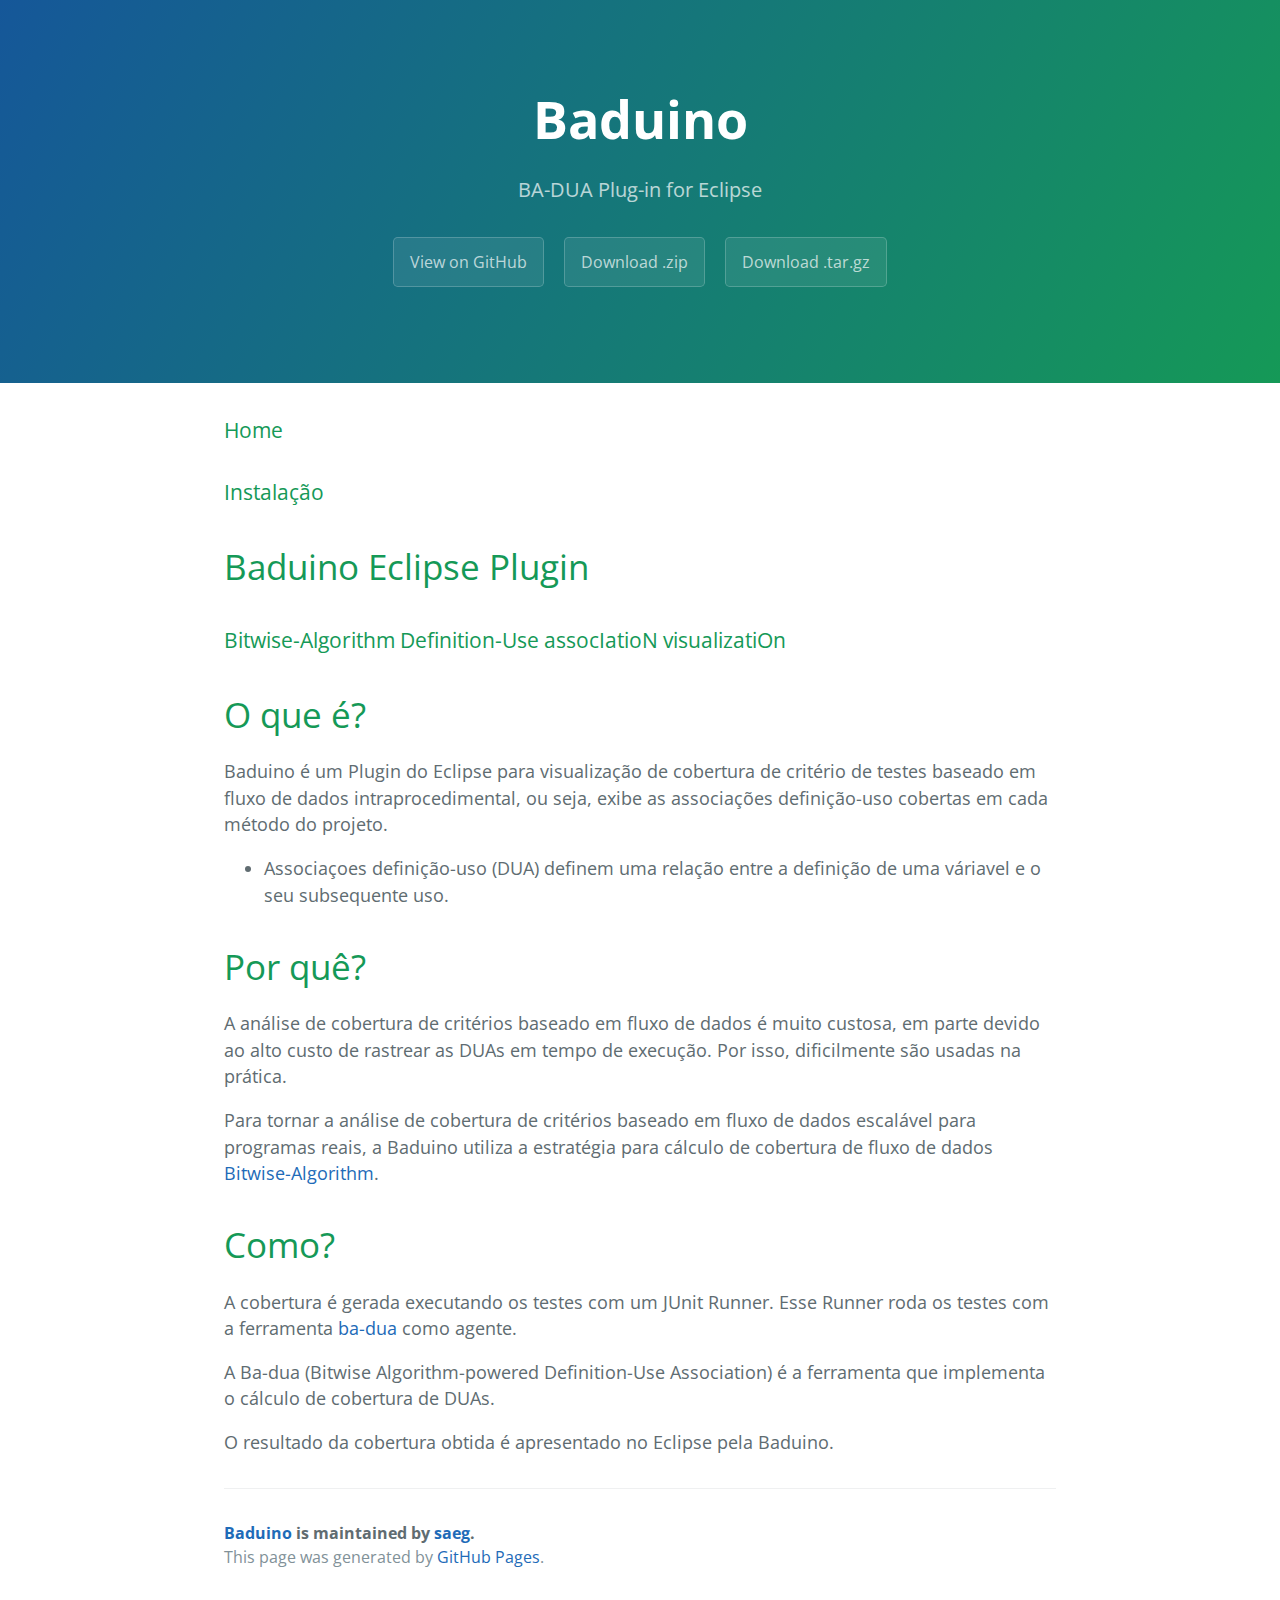
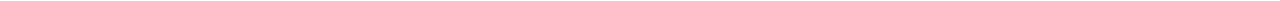
<file: docs/index.html>
<!DOCTYPE html>
<html lang="en-us">
  <head>
    <meta charset="UTF-8">
    <title></title>
    <meta name="viewport" content="width=device-width, initial-scale=1">
    <meta name="theme-color" content="#157878">
    <link href='https://fonts.googleapis.com/css?family=Open+Sans:400,700' rel='stylesheet' type='text/css'>
    <link rel="stylesheet" href="assets/css/style.css?v=e1f48f64c461a716e6f5622c739cb9ec954afd2f">
  </head>
  <body>
    <section class="page-header">
      <h1 class="project-name">Baduino</h1>
      <h2 class="project-tagline">BA-DUA Plug-in for Eclipse</h2>
      
        <a href="https://github.com/saeg/baduino" class="btn">View on GitHub</a>
        <a href="https://github.com/saeg/baduino/archive/v0.3.13.zip" class="btn">Download .zip</a>
        <a href="https://github.com/saeg/baduino/archive/v0.3.13.tar.gz" class="btn">Download .tar.gz</a>
      
    </section>

    <section class="main-content">
      <h3>Home</h3>
      <h3>Instalação</h3>

      <h1 id="baduino-eclipse-plugin">Baduino Eclipse Plugin</h1>
      <h3>Bitwise-Algorithm Definition-Use assocIatioN visualizatiOn</h3>

      <h1 id="o-que-">O que é?</h1>
      <p>Baduino é um Plugin do Eclipse para visualização de cobertura de critério de testes baseado em fluxo de dados intraprocedimental, ou seja, exibe as associações definição-uso cobertas em cada método do projeto.</p>

      <ul>
        <li>Associaçoes definição-uso (DUA) definem uma relação entre a definição de uma váriavel e o seu subsequente uso.</li>
      </ul>

      <h1 id="por-qu">Por quê?</h1>
      <p>A análise de cobertura de critérios baseado em fluxo de dados é muito custosa, em parte devido ao alto custo de rastrear as DUAs em tempo de execução. Por isso, dificilmente são usadas na prática.</p>

      <p>Para tornar a análise de cobertura de critérios baseado em fluxo de dados escalável para programas reais, a Baduino utiliza a estratégia para cálculo de cobertura de fluxo de dados <a href="http://www.sciencedirect.com/science/article/pii/S0020019013000537">Bitwise-Algorithm</a>.</p>

      <h1 id="como">Como?</h1>
      <p>A cobertura é gerada executando os testes com um JUnit Runner. Esse Runner roda os testes com a ferramenta <a href="https://github.com/saeg/ba-dua">ba-dua</a> como agente.</p>

      <p>A Ba-dua (Bitwise Algorithm-powered Definition-Use Association) é a ferramenta que implementa o cálculo de cobertura de DUAs.</p>

      <p>O resultado da cobertura obtida é apresentado no Eclipse pela Baduino.</p>

      <footer class="site-footer">
        <span class="site-footer-owner"><a href="https://github.com/saeg/baduino">Baduino</a> is maintained by <a href="https://github.com/saeg">saeg</a>.</span>
        <span class="site-footer-credits">This page was generated by <a href="https://pages.github.com">GitHub Pages</a>.</span>
      </footer>
    </section>
  </body>
</html>
</file>
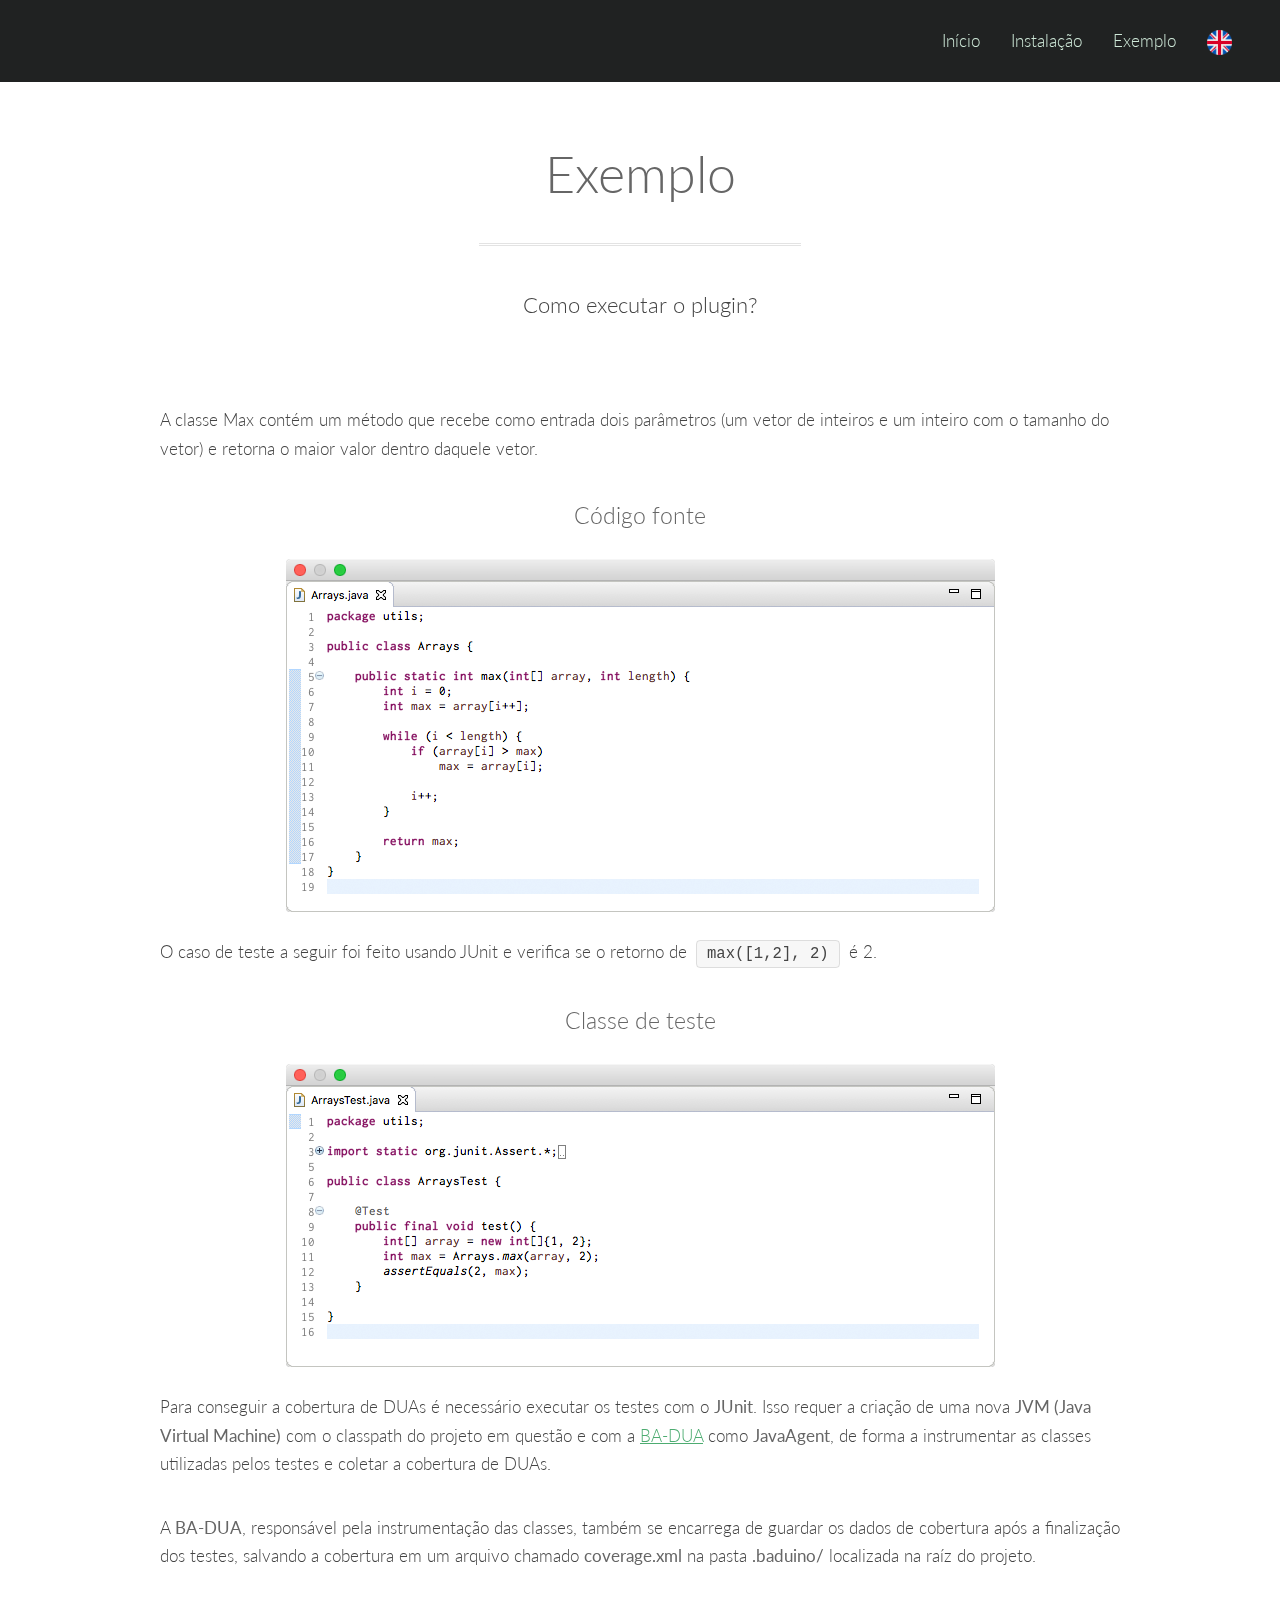
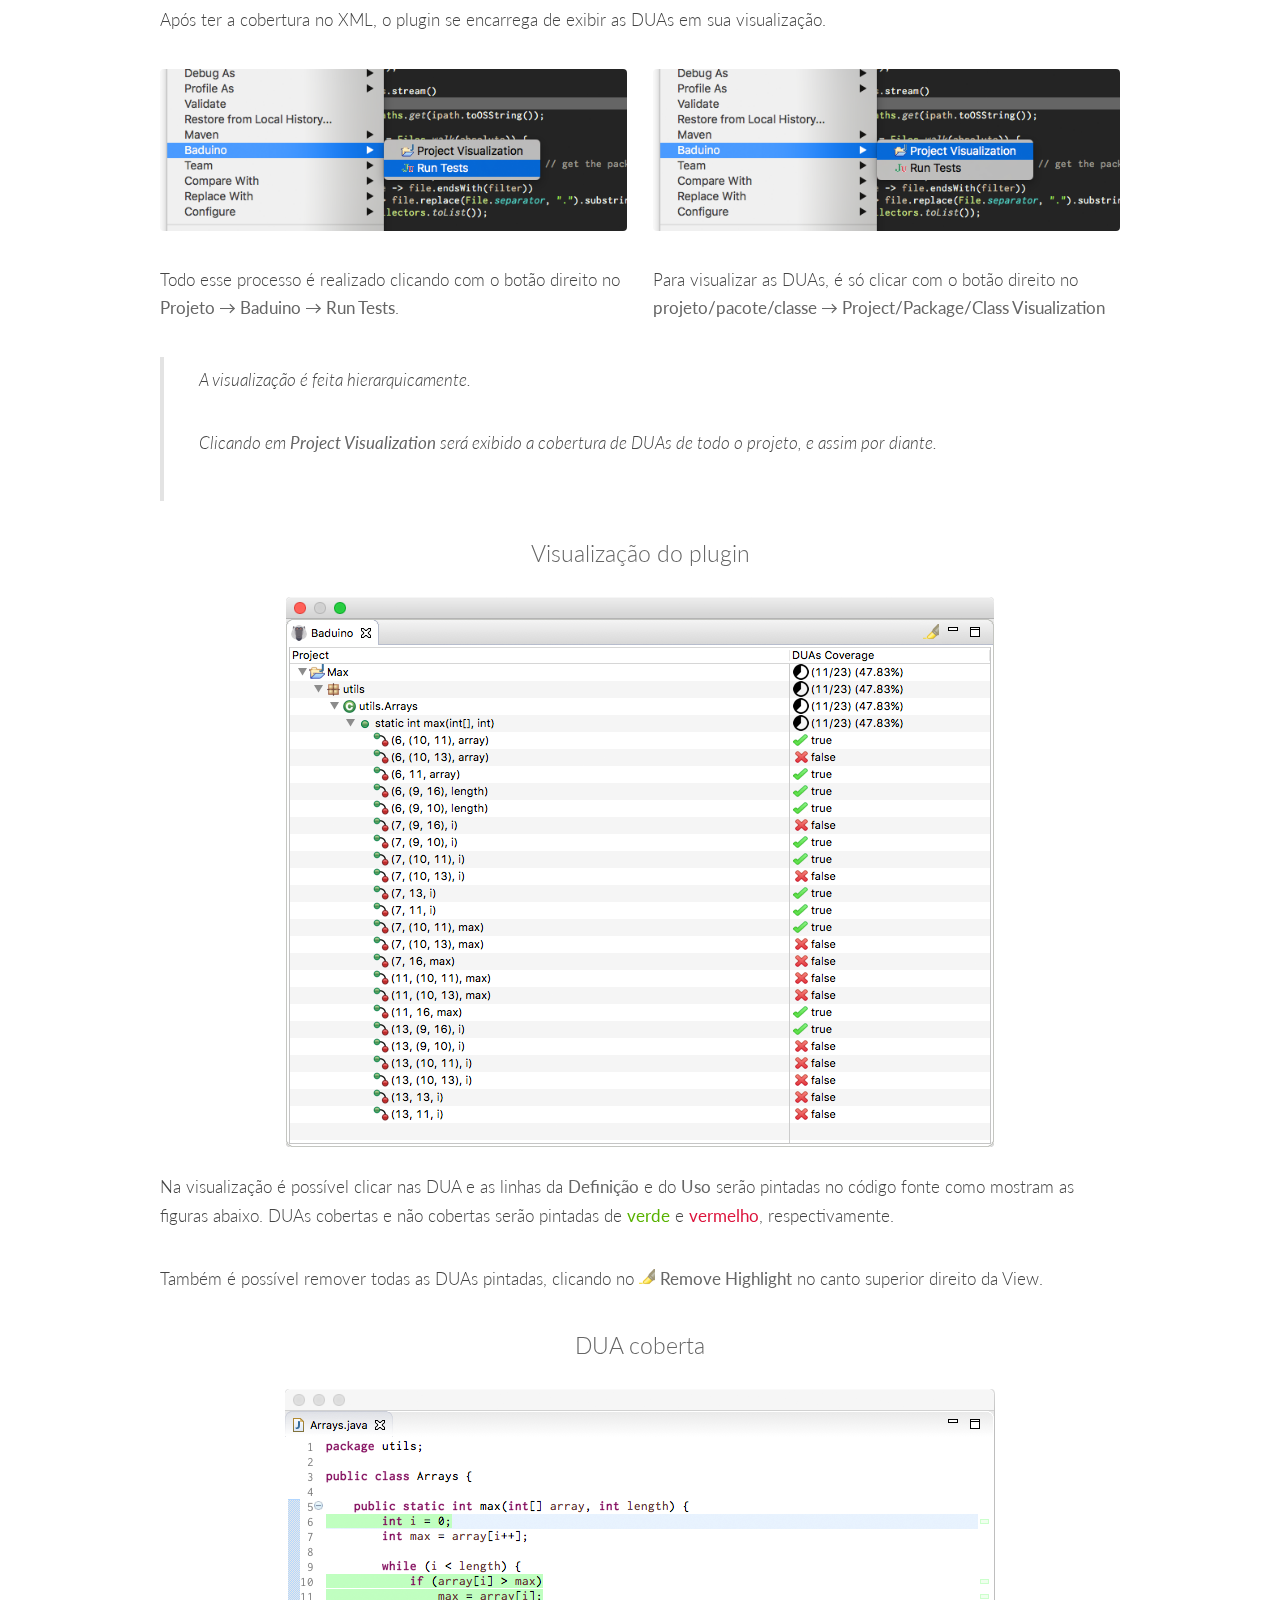
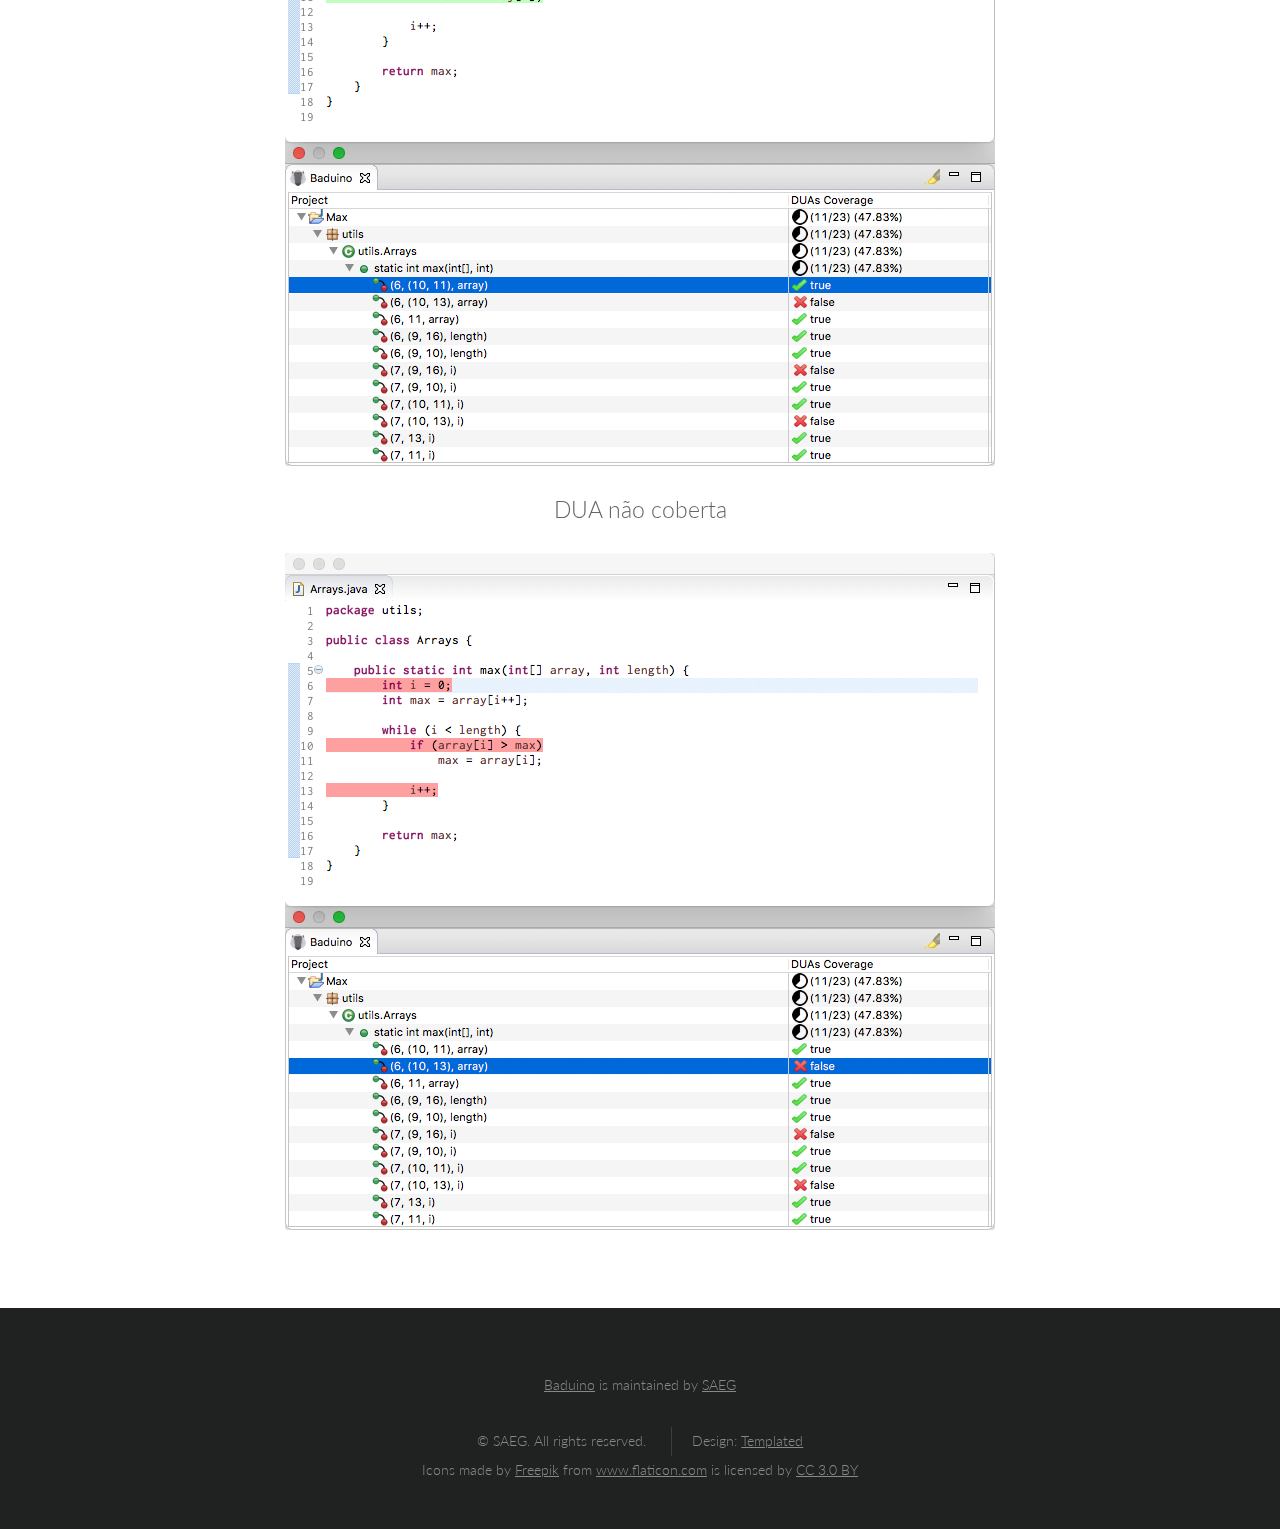
<file: docs/howto.html>
<!DOCTYPE html>
<!--
	Interphase by TEMPLATED
	templated.co @templatedco
	Released for free under the Creative Commons Attribution 3.0 license (templated.co/license)
-->
<html lang="en">
	<head>
		<meta charset="UTF-8">
		<title>Baduino</title>
		<meta http-equiv="content-type" content="text/html; charset=utf-8" />
		<meta name="description" content="" />
		<meta name="keywords" content="" />
		<!--[if lte IE 8]><script src="css/ie/html5shiv.js"></script><![endif]-->
		<script src="js/jquery.min.js"></script>
		<script src="js/skel.min.js"></script>
		<script src="js/skel-layers.min.js"></script>
		<script src="js/init.js"></script>
		<noscript>
			<link rel="stylesheet" href="css/skel.css" />
			<link rel="stylesheet" href="css/style.css" />
			<link rel="stylesheet" href="css/style-xlarge.css" />
		</noscript>
		<!--[if lte IE 8]><link rel="stylesheet" href="css/ie/v8.css" /><![endif]-->
	</head>
	<body>

		<!-- Header -->
		<header id="header">
			<!-- <h1><a href="index.html">Interphase</a></h1> -->
			<nav id="nav">
				<ul>
					<li><a href="index.html">Início</a></li>
					<li><a href="install.html">Instalação</a></li>
					<li><a href="howto.html">Exemplo</a></li>
					<li><a href="howto_en.html"><img class="lang_img" src="images/en.png"></a></li>
				</ul>
			</nav>
		</header>

		<!-- Main -->
		<section id="main" class="wrapper">
			<div class="container">

				<header class="major">
					<h2>Exemplo</h2>
					<p>Como executar o plugin?</p>
				</header>

				<p>A classe Max contém um método que recebe como entrada dois parâmetros (um vetor de inteiros e um inteiro com o tamanho do vetor) e retorna o maior valor dentro daquele vetor.</p>

				<h3 class="align-center">Código fonte</h3>
				<img class="image center" src="images/source.png" alt="" />

				<p>O caso de teste a seguir foi feito usando JUnit e verifica se o retorno de <code>max([1,2], 2)</code> é 2.

				<h3 class="align-center">Classe de teste</h3>
				<img class="image center" src="images/test.png" alt="" />

				<p>Para conseguir a cobertura de DUAs é necessário executar os testes com o <b>JUnit</b>. Isso requer a criação de uma nova <b>JVM (Java Virtual Machine)</b> com o classpath do projeto em questão e com a <a href="https://github.com/saeg/ba-dua">BA-DUA</a> como <b>JavaAgent</b>, de forma a instrumentar as classes utilizadas pelos testes e coletar a cobertura de DUAs.</p>

				<p>A <b>BA-DUA</b>, responsável pela instrumentação das classes, também se encarrega de guardar os dados de cobertura após a finalização dos testes, salvando a cobertura em um arquivo chamado <b>coverage.xml</b> na pasta <b>.baduino/</b> localizada na raíz do projeto.</p>

				<p>Após ter a cobertura no XML, o plugin se encarrega de exibir as DUAs em sua visualização.</p>

				<div class="row">
					<section class="feature 6u 12u$(small)">
						<img class="image fit" src="images/runtests.png" alt="" />
						<p>Todo esse processo é realizado clicando com o botão direito no <b>Projeto → Baduino → Run Tests</b>.</p>
					</section>
					<section class="feature 6u$ 12u$(small)">
						<img class="image fit" src="images/visualization.png" alt="" />
						<p>Para visualizar as DUAs, é só clicar com o botão direito no <b>projeto/pacote/classe → Project/Package/Class Visualization</b></p>
					</section>
				</div>

				<blockquote>
					<p>A visualização é feita hierarquicamente.</p>
					<p>Clicando em <b>Project Visualization</b> será exibido a cobertura de DUAs de todo o projeto, e assim por diante.</p>
				</blockquote>

				<h3 class="align-center">Visualização do plugin</h3>
				<img class="image center" src="images/baduino.png" alt="" />

				<p>Na visualização é possível clicar nas DUA e as linhas da <b>Definição</b> e do <b>Uso</b> serão pintadas no código fonte como mostram as figuras abaixo. DUAs cobertas e não cobertas serão pintadas de <b><font color="#58b200">verde</font></b> e <b><font color="#dc143c">vermelho</font></b>, respectivamente.</p>

				<p>Também é possível remover todas as DUAs pintadas, clicando no <img src="images/highlighter.png"> <b>Remove Highlight</b> no canto superior direito da View.</p>

				<h3 class="align-center">DUA coberta</h3>
				<img class="image center" src="images/covered.png" alt="" />

				<h3 class="align-center">DUA não coberta</h3>
				<img class="image center" src="images/notcovered.png" alt="" />

			</div>
		</section>

		<!-- Footer -->
		<footer id="footer">
			<div class="container">
				<p class="align-center copyright"><a href="https://github.com/saeg/baduino/">Baduino</a> is maintained by <a href="https://github.com/saeg">SAEG</a></p>

				<ul class="copyright">
					<li>&copy; SAEG. All rights reserved.</li>
					<li>Design: <a href="http://templated.co">Templated</a></li>
					<!-- <li>Images: <a href="http://unsplash.com">Unsplash</a></li> -->

					<p>Icons made by <a href="http://www.freepik.com" title="Freepik">Freepik</a> from <a href="http://www.flaticon.com" title="Flaticon">www.flaticon.com</a> is licensed by <a href="http://creativecommons.org/licenses/by/3.0/" title="Creative Commons BY 3.0" target="_blank">CC 3.0 BY</a></p>
				</ul>
			</div>
		</footer>

	</body>
</html>
</file>
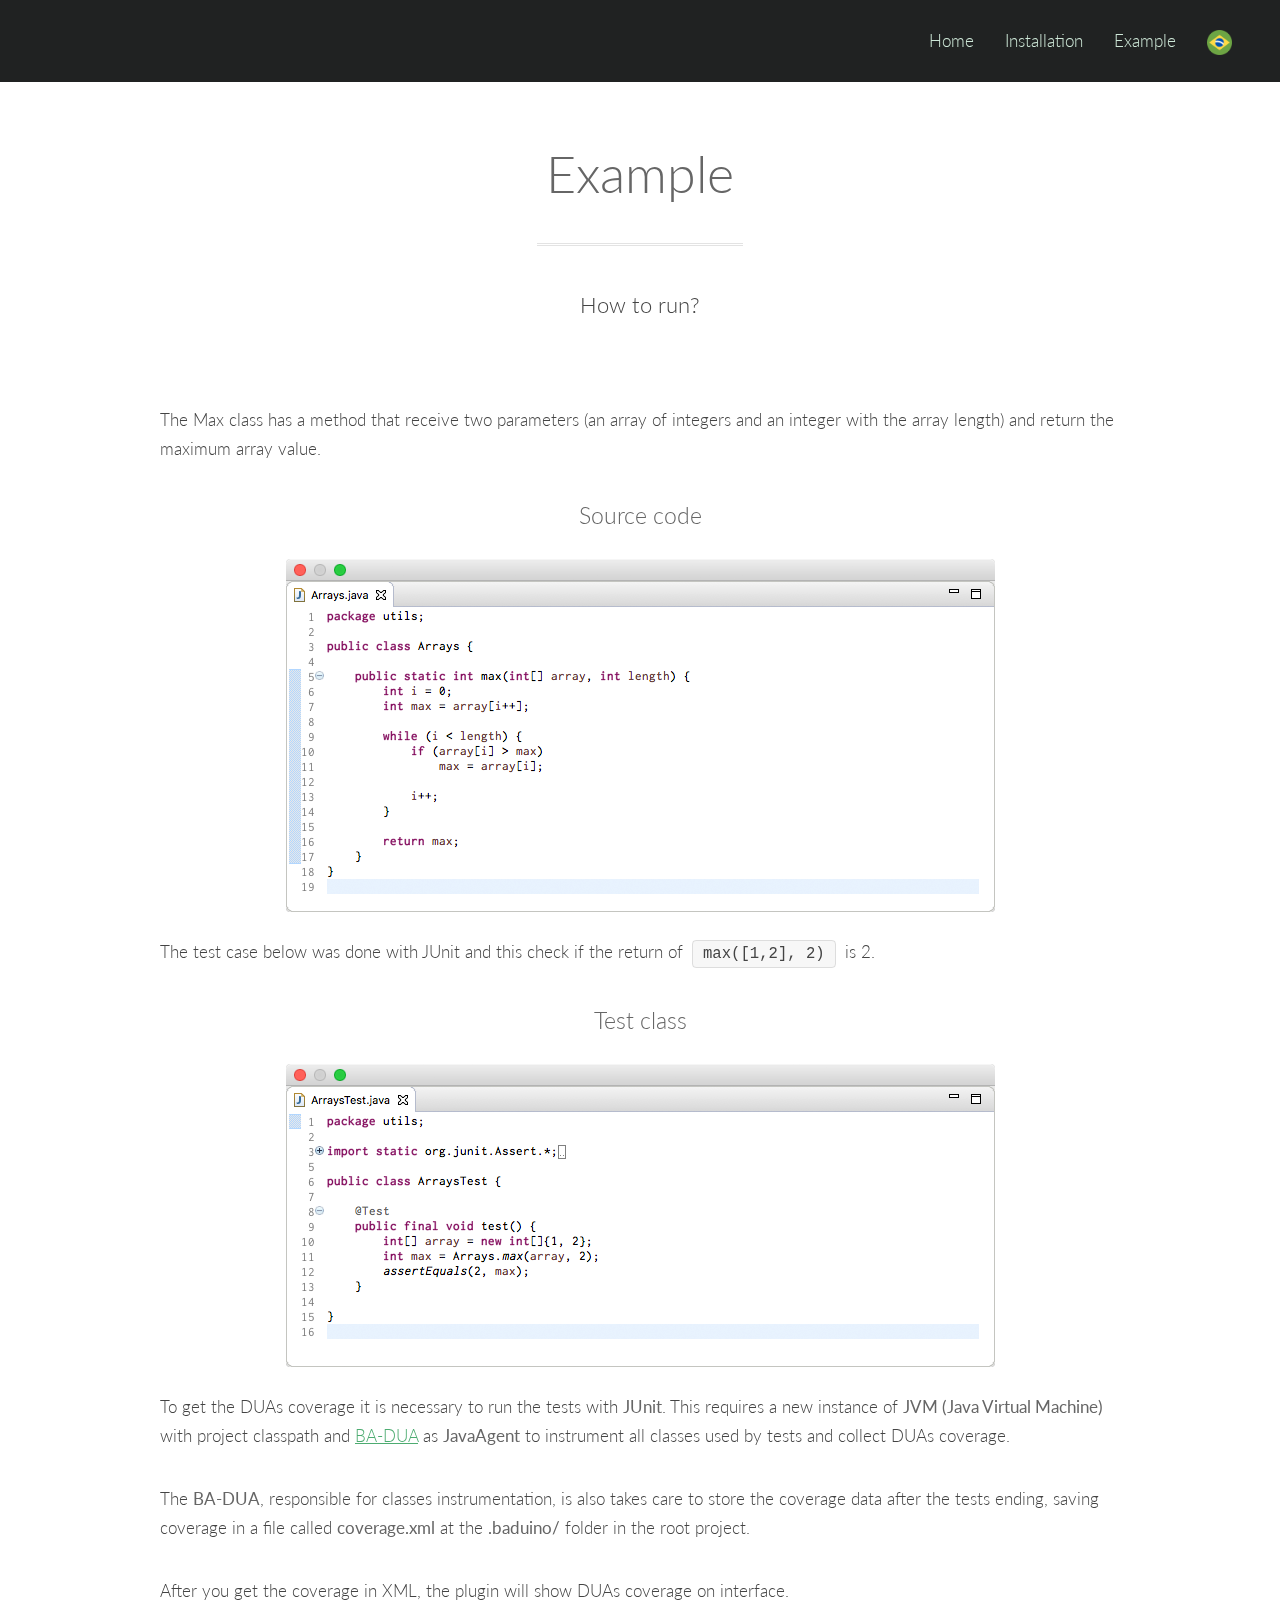
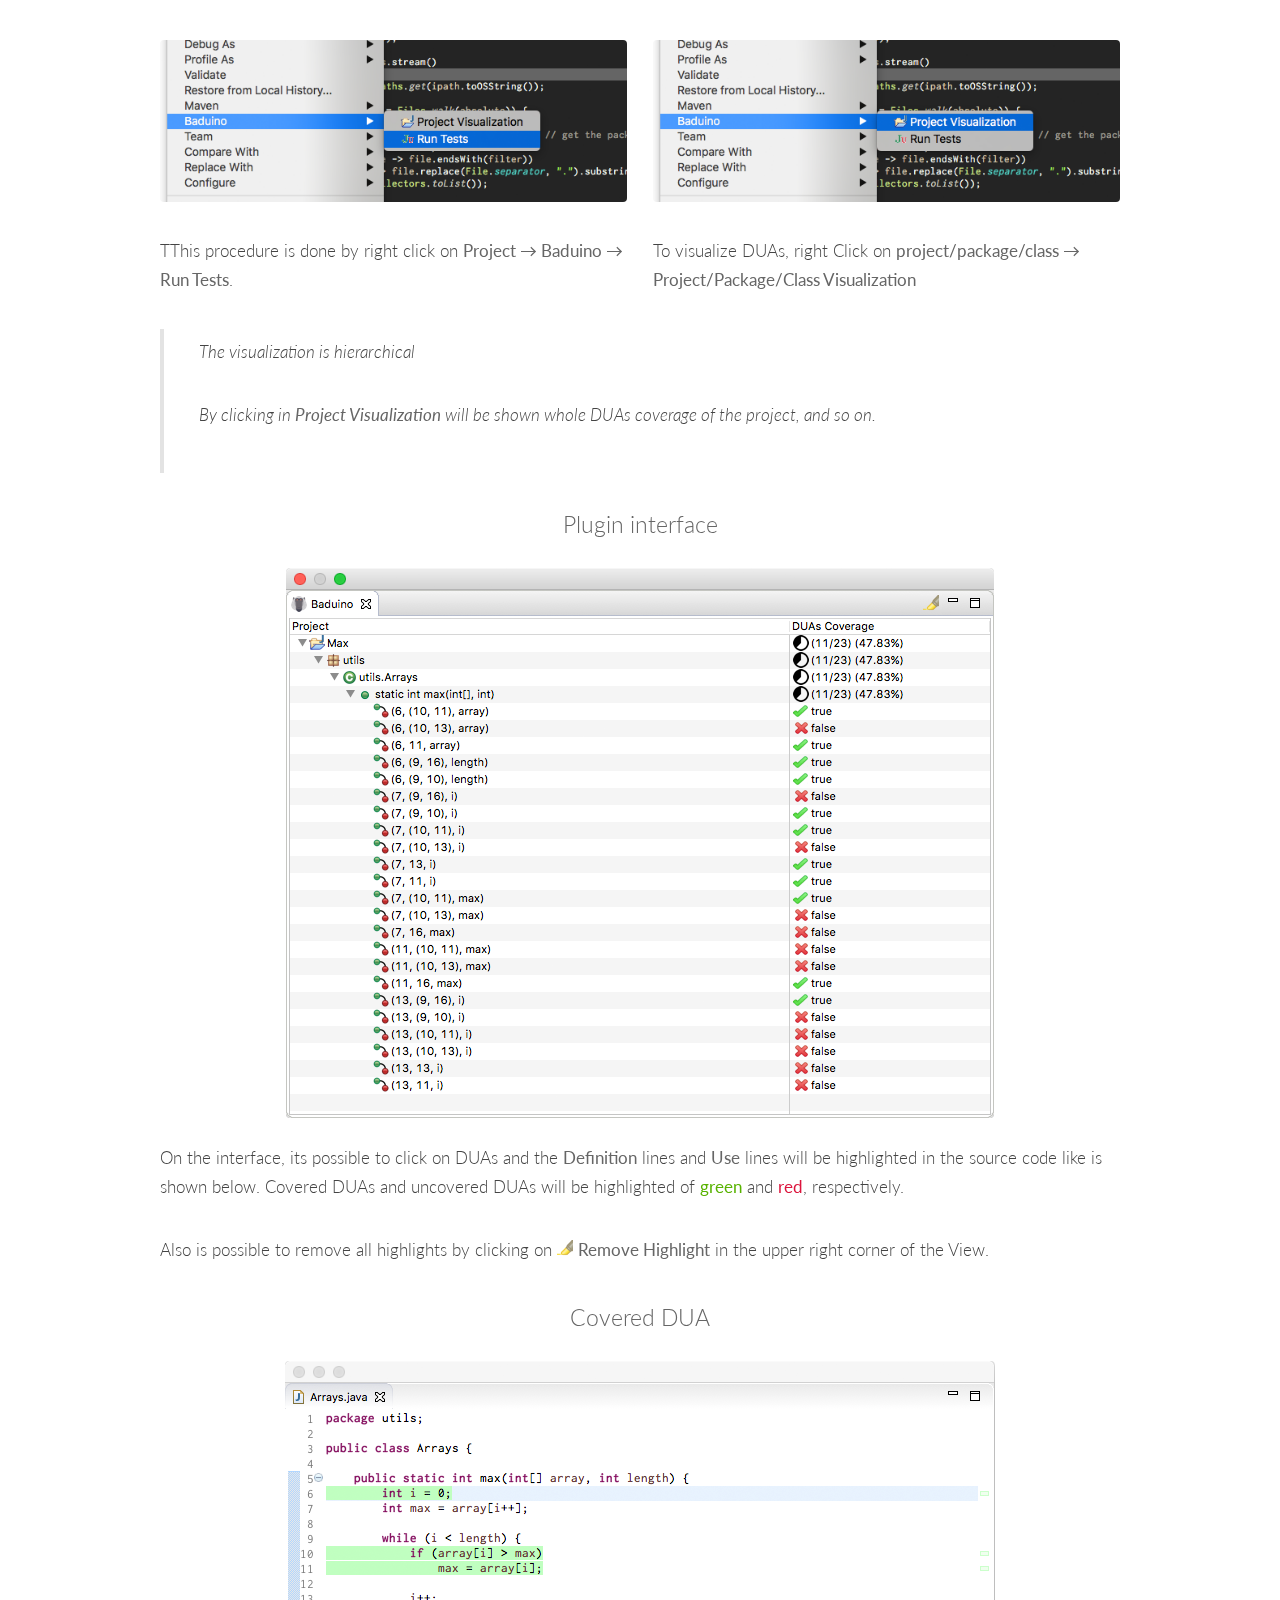
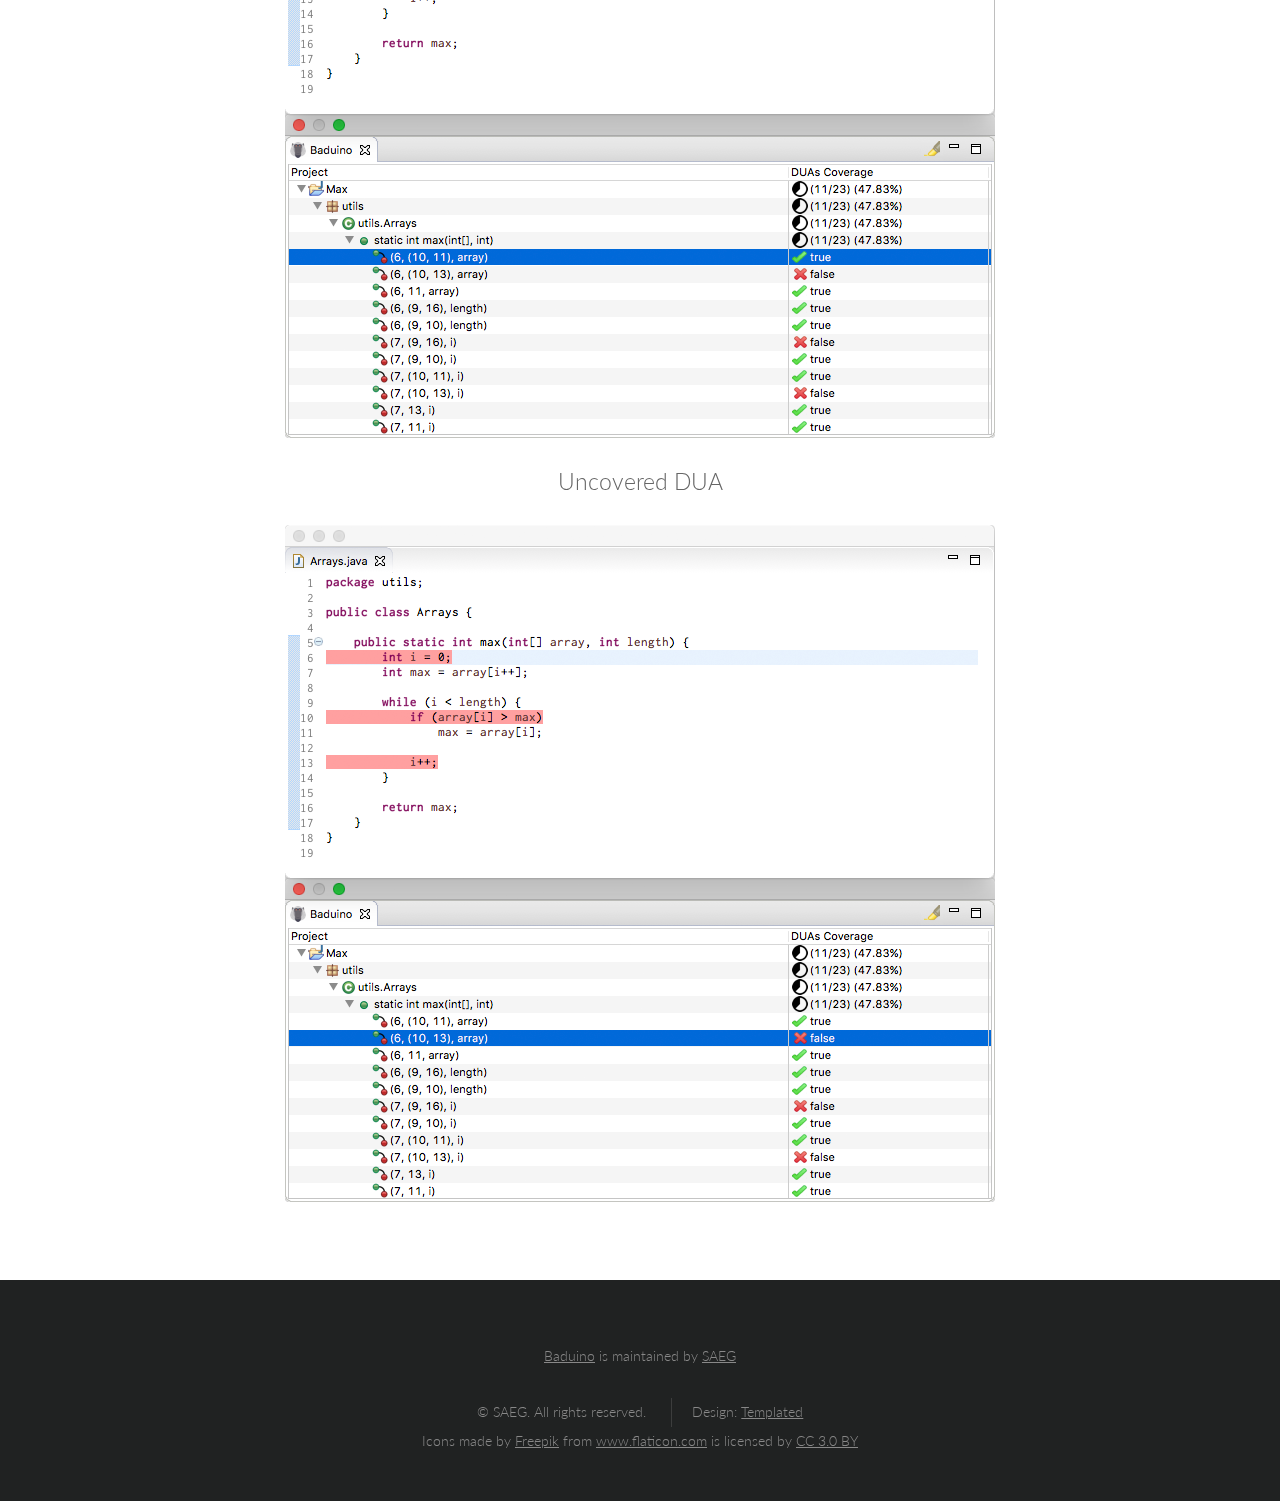
<file: docs/howto_en.html>
<!DOCTYPE html>
<!--
	Interphase by TEMPLATED
	templated.co @templatedco
	Released for free under the Creative Commons Attribution 3.0 license (templated.co/license)
-->
<html lang="en">
	<head>
		<meta charset="UTF-8">
		<title>Baduino</title>
		<link rel="shortcut icon" href="favicon.ico" type="image/x-icon" />
		<meta http-equiv="content-type" content="text/html; charset=utf-8" />
		<meta name="description" content="" />
		<meta name="keywords" content="" />
		<!--[if lte IE 8]><script src="css/ie/html5shiv.js"></script><![endif]-->
		<script src="js/jquery.min.js"></script>
		<script src="js/skel.min.js"></script>
		<script src="js/skel-layers.min.js"></script>
		<script src="js/init.js"></script>
		<noscript>
			<link rel="stylesheet" href="css/skel.css" />
			<link rel="stylesheet" href="css/style.css" />
			<link rel="stylesheet" href="css/style-xlarge.css" />
		</noscript>
		<!--[if lte IE 8]><link rel="stylesheet" href="css/ie/v8.css" /><![endif]-->
	</head>
	<body>

		<!-- Header -->
		<header id="header">
			<!-- <h1><a href="index.html">Interphase</a></h1> -->
			<nav id="nav">
				<ul>
					<li><a href="index_en.html">Home</a></li>
					<li><a href="install_en.html">Installation</a></li>
					<li><a href="howto_en.html">Example</a></li>
					<li><a href="howto.html"><img class="lang_img" src="images/br.png"></a></li>
				</ul>
			</nav>
		</header>

		<!-- Main -->
		<section id="main" class="wrapper">
			<div class="container">

				<header class="major">
					<h2>Example</h2>
					<p>How to run?</p>
				</header>

				<p>The Max class has a method that receive two parameters (an array of integers and an integer with the array length) and return the maximum array value.</p>

				<h3 class="align-center">Source code</h3>
				<img class="image center" src="images/source.png" alt="" />

				<p>The test case below was done with JUnit and this check if the return of <code>max([1,2], 2)</code> is 2.

				<h3 class="align-center">Test class</h3>
				<img class="image center" src="images/test.png" alt="" />

				<p>To get the DUAs coverage it is necessary to run the tests with <b>JUnit</b>. This requires a new instance of <b>JVM (Java Virtual Machine)</b> with project classpath and <a href="https://github.com/saeg/ba-dua">BA-DUA</a> as <b>JavaAgent</b> to instrument all classes used by tests and collect DUAs coverage.</p>

				<p>The <b>BA-DUA</b>, responsible for classes instrumentation, is also takes care to store the coverage data after the tests ending, saving coverage in a file called <b>coverage.xml</b> at the <b>.baduino/</b> folder in the root project.</p>

				<p>After you get the coverage in XML, the plugin will show DUAs coverage on interface.</p>

				<div class="row">
					<section class="feature 6u 12u$(small)">
						<img class="image fit" src="images/runtests.png" alt="" />
						<p>TThis procedure is done by right click on <b>Project → Baduino → Run Tests</b>.</p>
					</section>
					<section class="feature 6u$ 12u$(small)">
						<img class="image fit" src="images/visualization.png" alt="" />
						<p>To visualize DUAs, right Click on <b>project/package/class → Project/Package/Class Visualization</b></p>
					</section>
				</div>

				<blockquote>
					<p>The visualization is hierarchical</p>
					<p>By clicking in <b>Project Visualization</b> will be shown whole DUAs coverage of the project, and so on.</p>
				</blockquote>

				<h3 class="align-center">Plugin interface</h3>
				<img class="image center" src="images/baduino.png" alt="" />

				<p>On the interface, its possible to click on DUAs and the <b>Definition</b> lines and <b>Use</b> lines will be highlighted in the source code like is shown below. Covered DUAs and uncovered DUAs will be highlighted of <b><font color="#58b200">green</font></b> and <b><font color="#dc143c">red</font></b>, respectively.</p>

				<p>Also is possible to remove all highlights by clicking on <img src="images/highlighter.png"> <b>Remove Highlight</b> in the upper right corner of the View.</p>

				<h3 class="align-center">Covered DUA</h3>
				<img class="image center" src="images/covered.png" alt="" />

				<h3 class="align-center">Uncovered DUA</h3>
				<img class="image center" src="images/notcovered.png" alt="" />

			</div>
		</section>

		<!-- Footer -->
		<footer id="footer">
			<div class="container">
				<p class="align-center copyright"><a href="https://github.com/saeg/baduino/">Baduino</a> is maintained by <a href="https://github.com/saeg">SAEG</a></p>

				<ul class="copyright">
					<li>&copy; SAEG. All rights reserved.</li>
					<li>Design: <a href="http://templated.co">Templated</a></li>
					<!-- <li>Images: <a href="http://unsplash.com">Unsplash</a></li> -->

					<p>Icons made by <a href="http://www.freepik.com" title="Freepik">Freepik</a> from <a href="http://www.flaticon.com" title="Flaticon">www.flaticon.com</a> is licensed by <a href="http://creativecommons.org/licenses/by/3.0/" title="Creative Commons BY 3.0" target="_blank">CC 3.0 BY</a></p>
				</ul>
			</div>
		</footer>

	</body>
</html>
</file>
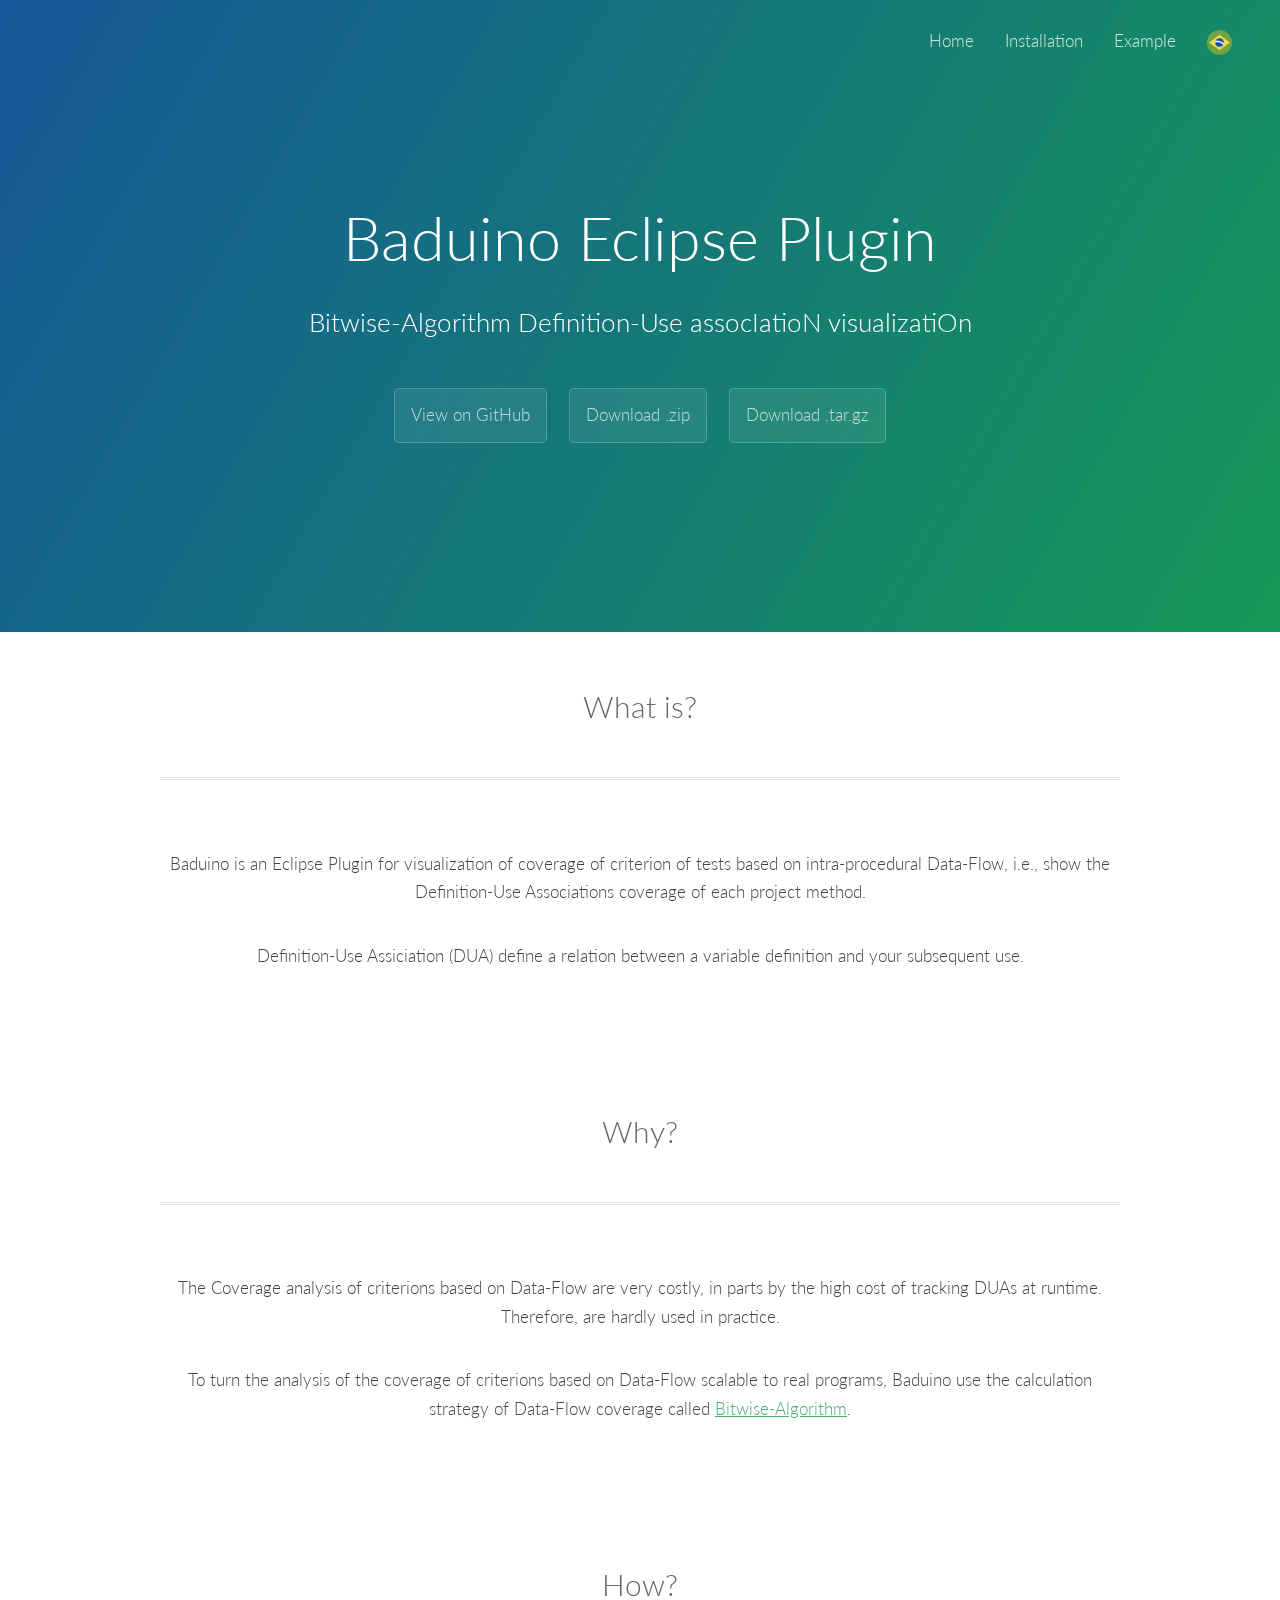
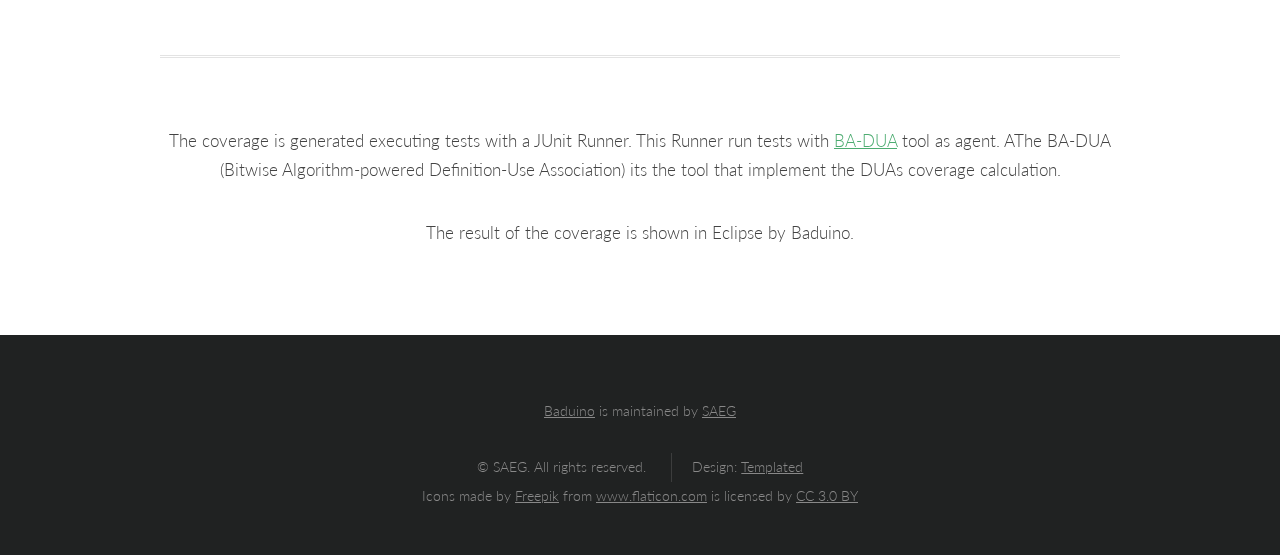
<file: docs/index_en.html>
<!DOCTYPE html>
<!--
	Interphase by TEMPLATED
	templated.co @templatedco
	Released for free under the Creative Commons Attribution 3.0 license (templated.co/license)
-->
<html>
	<head>
		<meta charset="UTF-8">
		<title>Baduino</title>
		<meta http-equiv="content-type" content="text/html; charset=utf-8" />
		<meta name="description" content="" />
		<meta name="keywords" content="" />
		<!--[if lte IE 8]><script src="css/ie/html5shiv.js"></script><![endif]-->
		<script src="js/jquery.min.js"></script>
		<script src="js/skel.min.js"></script>
		<script src="js/skel-layers.min.js"></script>
		<script src="js/init.js"></script>
		<noscript>
			<link rel="stylesheet" href="css/skel.css" />
			<link rel="stylesheet" href="css/style.css" />
			<link rel="stylesheet" href="css/style-xlarge.css" />
		</noscript>
		<!--[if lte IE 8]><link rel="stylesheet" href="css/ie/v8.css" /><![endif]-->
	</head>
	<body class="landing">

		<!-- Header -->
		<header id="header">
			<!-- <h1><a href="index.html">Interphase</a></h1> -->
			<nav id="nav">
				<ul>
					<li><a href="index_en.html">Home</a></li>
					<li><a href="install_en.html">Installation</a></li>
					<li><a href="howto_en.html">Example</a></li>
					<li><a href="index.html"><img class="lang_img" src="images/br.png"></a></li>
				</ul>
			</nav>
		</header>

		<!-- Banner -->
		<section id="banner">
			<h2>Baduino Eclipse Plugin</h2>
			<p>Bitwise-Algorithm Definition-Use assocIatioN visualizatiOn</p>
			<ul class="actions">
				<li><a href="https://github.com/saeg/baduino" class="btn">View on GitHub</a></li>
				<li><a href="https://github.com/saeg/baduino/archive/v0.3.13.zip" class="btn">Download .zip</a></li>
				<li><a href="https://github.com/saeg/baduino/archive/v0.3.13.tar.gz" class="btn">Download .tar.gz</a></li>
			</ul>
		</section>

		<!-- One -->
		<section id="one" class="wrapper style2 align-center">
			<div class="container">
				<header>
					<h2>What is?</h2>
				</header>

				<p>Baduino is an Eclipse Plugin for visualization of coverage of criterion of tests based on intra-procedural Data-Flow, i.e., show the Definition-Use Associations coverage of each project method.</p>
				<p>Definition-Use Assiciation (DUA) define a relation between a variable definition and your subsequent use.</p>

			</div>
		</section>

		<!-- Two -->
		<section id="two" class="wrapper style2 align-center">
			<div class="container">
				<header>
					<h2>Why?</h2>
				</header>

				<p>The Coverage analysis of criterions based on Data-Flow are very costly, in parts by the high cost of tracking DUAs at runtime. Therefore, are hardly used in practice.</p>
  				<p>To turn the analysis of the coverage of criterions based on Data-Flow scalable to real programs, Baduino use the calculation strategy of Data-Flow coverage called <a href="http://www.sciencedirect.com/science/article/pii/S0020019013000537">Bitwise-Algorithm</a>.</p>

			</div>
		</section>

		<!-- Three -->
		<section id="three" class="wrapper style2 align-center">
			<div class="container">
				<header>
					<h2>How?</h2>
				</header>

				<p>The coverage is generated executing tests with a JUnit Runner. This Runner run tests with <a href="https://github.com/saeg/ba-dua">BA-DUA</a> tool as agent. AThe BA-DUA (Bitwise Algorithm-powered Definition-Use Association) its the tool that implement the DUAs coverage calculation.</p>
				<p>The result of the coverage is shown in Eclipse by Baduino.</p>
			</div>
		</section>

		<!-- Footer -->
		<footer id="footer">
		<div class="container">
			<p class="align-center copyright"><a href="https://github.com/saeg/baduino/">Baduino</a> is maintained by <a href="https://github.com/saeg">SAEG</a></p>

			<ul class="copyright">
				<li>&copy; SAEG. All rights reserved.</li>
				<li>Design: <a href="http://templated.co">Templated</a></li>
				<!-- <li>Images: <a href="http://unsplash.com">Unsplash</a></li> -->

				<p>Icons made by <a href="http://www.freepik.com" title="Freepik">Freepik</a> from <a href="http://www.flaticon.com" title="Flaticon">www.flaticon.com</a> is licensed by <a href="http://creativecommons.org/licenses/by/3.0/" title="Creative Commons BY 3.0" target="_blank">CC 3.0 BY</a></p>
			</ul>
		</div>
	</footer>

	</body>
</html>
</file>
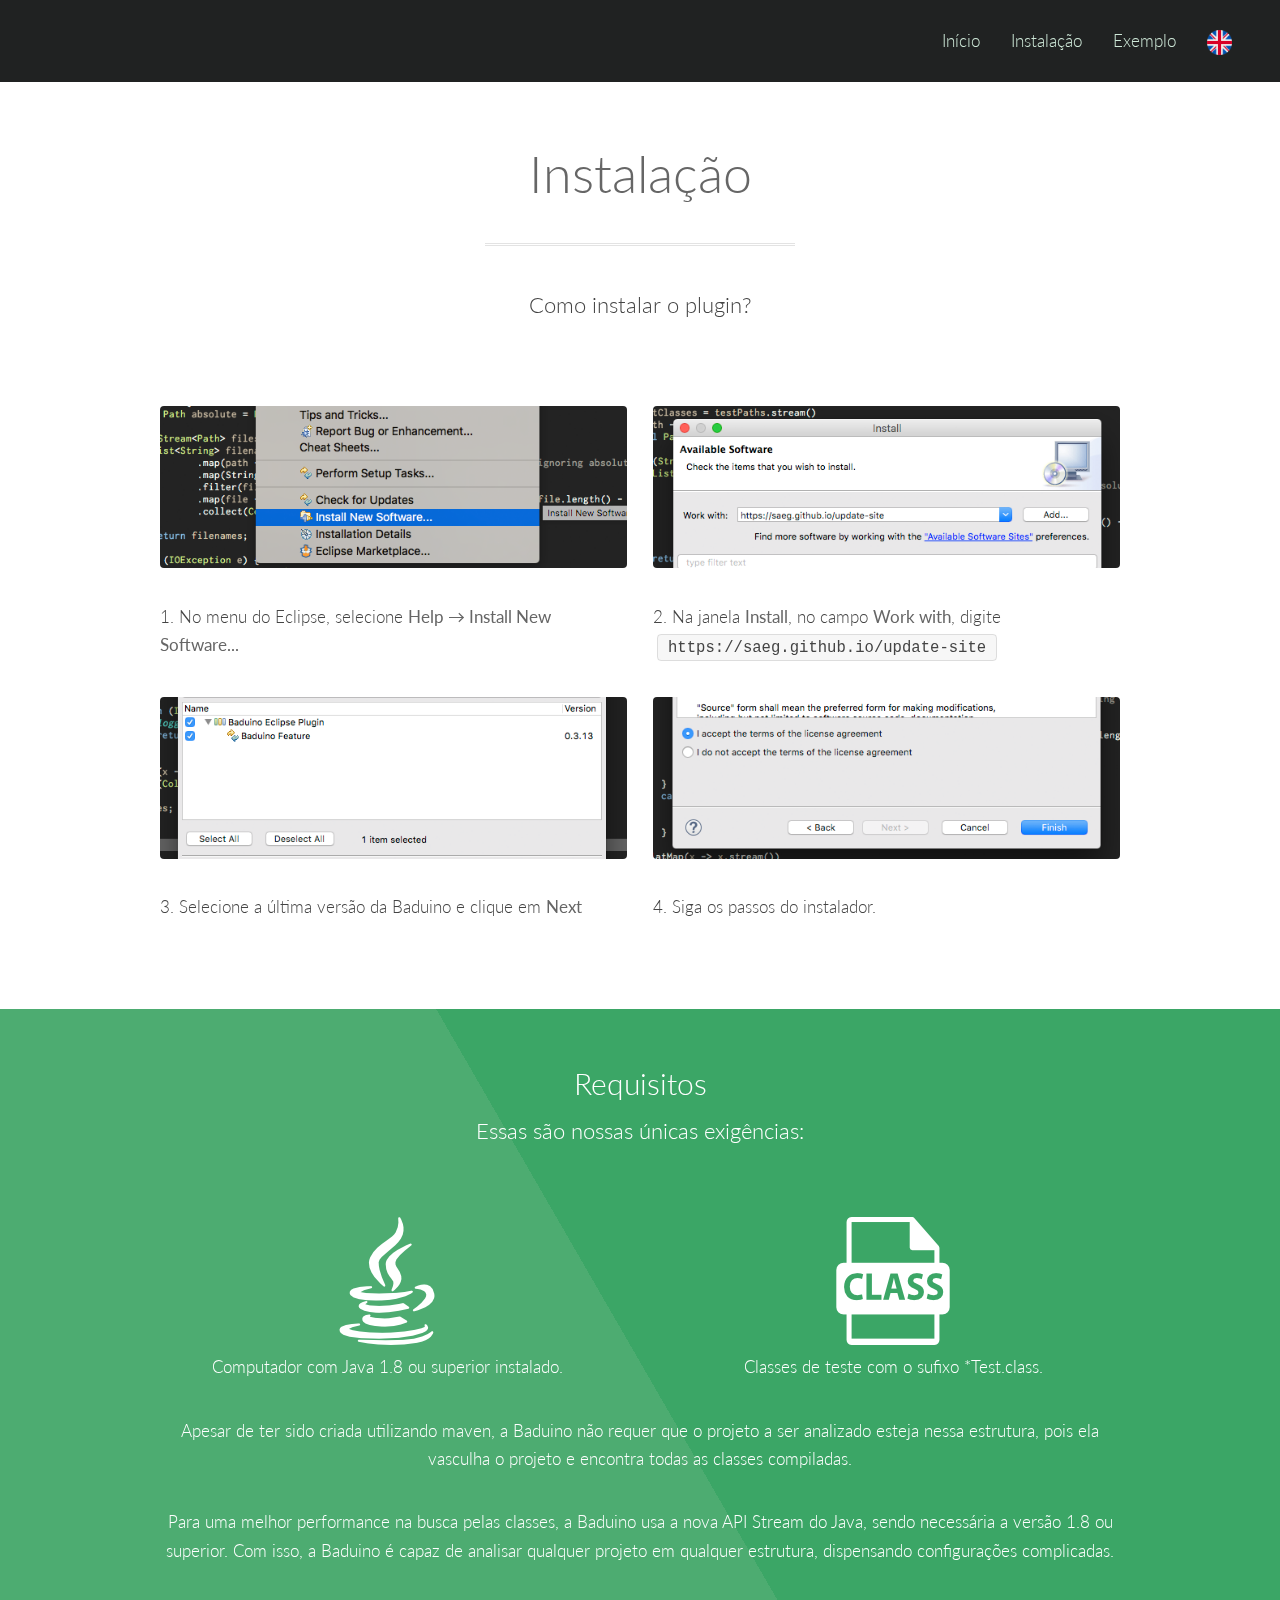
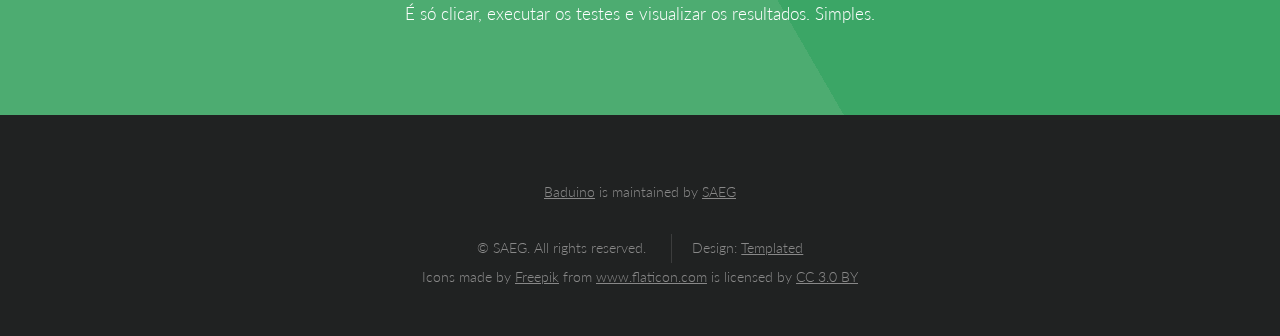
<file: docs/install.html>
<!DOCTYPE html>
<!--
	Interphase by TEMPLATED
	templated.co @templatedco
	Released for free under the Creative Commons Attribution 3.0 license (templated.co/license)
-->
<html lang="en">
	<head>
		<meta charset="UTF-8">
		<title>Baduino</title>
		<meta http-equiv="content-type" content="text/html; charset=utf-8" />
		<meta name="description" content="" />
		<meta name="keywords" content="" />
		<!--[if lte IE 8]><script src="css/ie/html5shiv.js"></script><![endif]-->
		<script src="js/jquery.min.js"></script>
		<script src="js/skel.min.js"></script>
		<script src="js/skel-layers.min.js"></script>
		<script src="js/init.js"></script>
		<noscript>
			<link rel="stylesheet" href="css/skel.css" />
			<link rel="stylesheet" href="css/style.css" />
			<link rel="stylesheet" href="css/style-xlarge.css" />
		</noscript>
		<!--[if lte IE 8]><link rel="stylesheet" href="css/ie/v8.css" /><![endif]-->
	</head>
	<body>

		<!-- Header -->
		<header id="header">
			<!-- <h1><a href="index.html">Interphase</a></h1> -->
			<nav id="nav">
				<ul>
					<li><a href="index.html">Início</a></li>
					<li><a href="install.html">Instalação</a></li>
					<li><a href="howto.html">Exemplo</a></li>
					<li><a href="install_en.html"><img class="lang_img" src="images/en.png"></a></li>
				</ul>
			</nav>
		</header>

		<!-- Main -->
		<section id="main" class="wrapper">
			<div class="container">
				<header class="major">
					<h2>Instalação</h2>
					<p>Como instalar o plugin?</p>
				</header>

				<div class="row">
					<section class="feature 6u 12u$(small)">
						<img class="image fit" src="images/install01.png" alt="" />
						<!-- <h3 class="title">1. No menu do Eclipse, selecione <b>Help</b> → <b>Install New Software...</b></h3> -->
						<p>1. No menu do Eclipse, selecione <b>Help → Install New Software...</b></p>
					</section>
					<section class="feature 6u$ 12u$(small)">
						<img class="image fit" src="images/install02.png" alt="" />
						<!-- <h3 class="title">Esse, fugiat, in</h3> -->
						<p>2. Na janela <b>Install</b>, no campo <b>Work with</b>, digite <code>https://saeg.github.io/update-site</code></p>
					</section>
					<section class="feature 6u 12u$(small)">
						<img class="image fit" src="images/install03.png" alt="" />
						<!-- <h3 class="title">Voluptates, repudiandae, dolor</h3> -->
						<p>3. Selecione a última versão da Baduino e clique em <b>Next</b></p>
					</section>
					<section class="feature 6u$ 12u$(small)">
						<img class="image fit" src="images/install04.png" alt="" />
						<!-- <h3 class="title">Eveniet, reiciendis, veniam</h3> -->
						<p>4. Siga os passos do instalador.</p>
					</section>
				</div>
			</div>
		</section>

		<section id="one" class="wrapper style1 align-center">
			<div class="container">
				<header>
					<h2>Requisitos</h2>
					<p>Essas são nossas únicas exigências:</p>
				</header>
				<div class="row 200%">
					<section class="6u 12u$(small)">
						<img class="big" src="images/java.png" alt="">
						<p>Computador com Java 1.8 ou superior instalado.</p>
					</section>
					<section class="6u 12u$(small)">
						<img class="big" src="images/class.png" alt="">
						<p>Classes de teste com o sufixo *Test.class.</p>
					</section>
				</div>
				<p>Apesar de ter sido criada utilizando maven, a Baduino não requer que o projeto a ser analizado esteja nessa estrutura, pois ela vasculha o projeto e encontra todas as classes compiladas.</p>
				<p>Para uma melhor performance na busca pelas classes, a Baduino usa a nova API Stream do Java, sendo necessária a versão 1.8 ou superior. Com isso, a Baduino é capaz de analisar qualquer projeto em qualquer estrutura, dispensando configurações complicadas.</p>
				<p>É só clicar, executar os testes e visualizar os resultados. Simples.</p>
			</div>
		</section>

	<!-- Footer -->
		<footer id="footer">
			<div class="container">
				<p class="align-center copyright"><a href="https://github.com/saeg/baduino/">Baduino</a> is maintained by <a href="https://github.com/saeg">SAEG</a></p>

				<ul class="copyright">
					<li>&copy; SAEG. All rights reserved.</li>
					<li>Design: <a href="http://templated.co">Templated</a></li>
					<!-- <li>Images: <a href="http://unsplash.com">Unsplash</a></li> -->

					<p>Icons made by <a href="http://www.freepik.com" title="Freepik">Freepik</a> from <a href="http://www.flaticon.com" title="Flaticon">www.flaticon.com</a> is licensed by <a href="http://creativecommons.org/licenses/by/3.0/" title="Creative Commons BY 3.0" target="_blank">CC 3.0 BY</a></p>
				</ul>
			</div>
		</footer>

	</body>
</html>
</file>
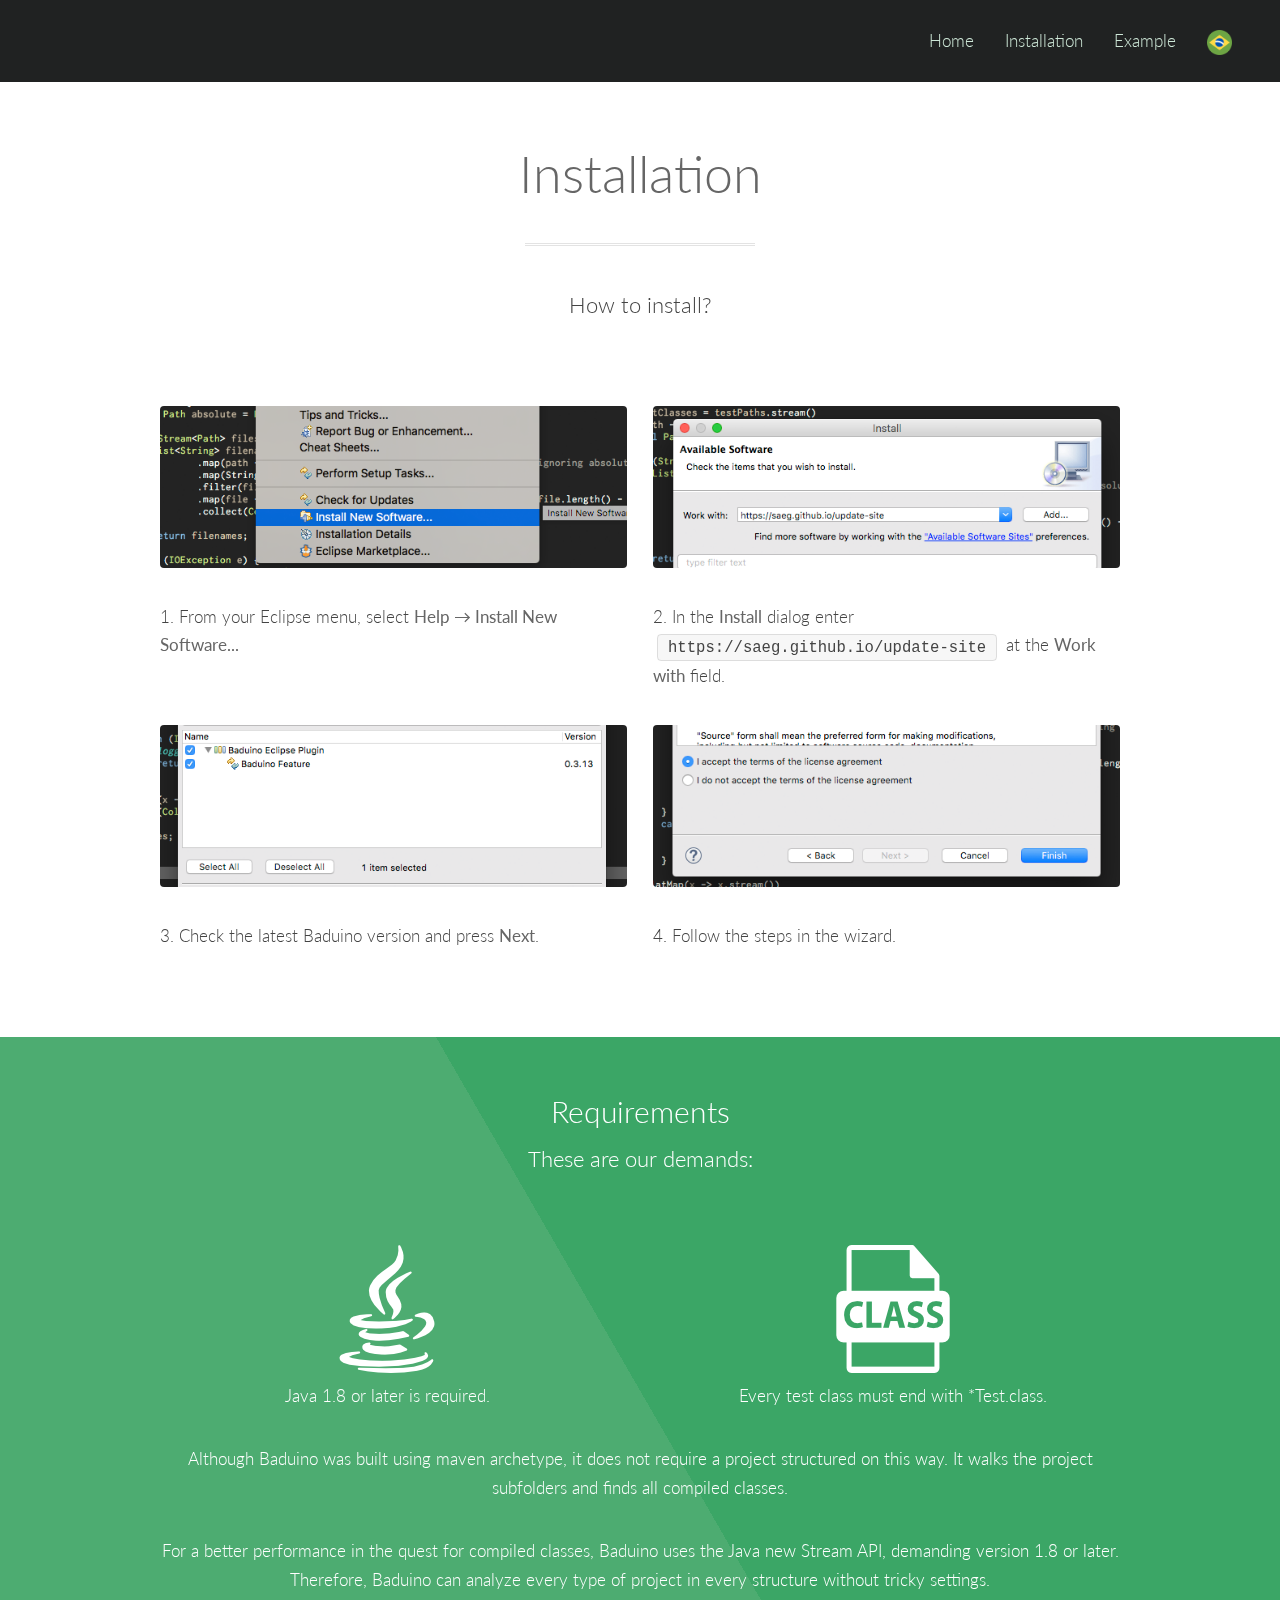
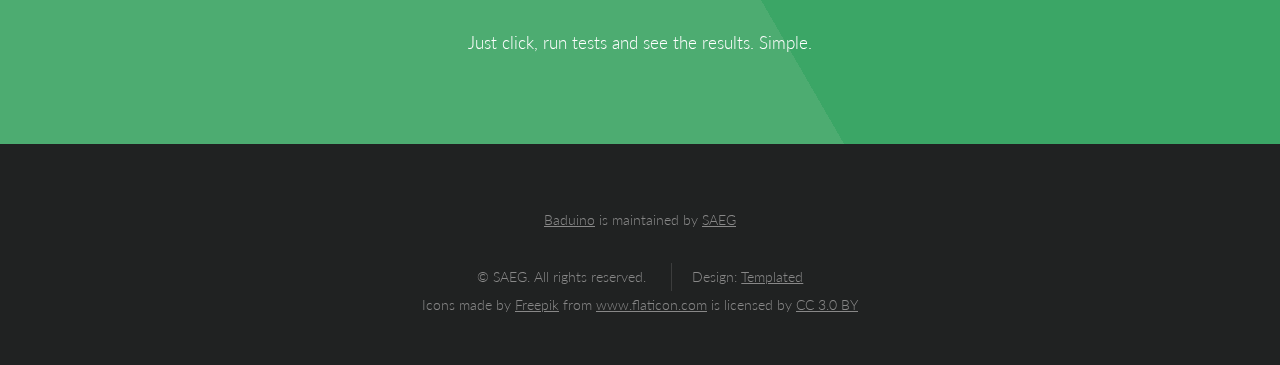
<file: docs/install_en.html>
<!DOCTYPE html>
<!--
	Interphase by TEMPLATED
	templated.co @templatedco
	Released for free under the Creative Commons Attribution 3.0 license (templated.co/license)
-->
<html lang="en">
	<head>
		<meta charset="UTF-8">
		<title>Baduino</title>
		<meta http-equiv="content-type" content="text/html; charset=utf-8" />
		<meta name="description" content="" />
		<meta name="keywords" content="" />
		<!--[if lte IE 8]><script src="css/ie/html5shiv.js"></script><![endif]-->
		<script src="js/jquery.min.js"></script>
		<script src="js/skel.min.js"></script>
		<script src="js/skel-layers.min.js"></script>
		<script src="js/init.js"></script>
		<noscript>
			<link rel="stylesheet" href="css/skel.css" />
			<link rel="stylesheet" href="css/style.css" />
			<link rel="stylesheet" href="css/style-xlarge.css" />
		</noscript>
		<!--[if lte IE 8]><link rel="stylesheet" href="css/ie/v8.css" /><![endif]-->
	</head>
	<body>

		<!-- Header -->
		<header id="header">
			<!-- <h1><a href="index.html">Interphase</a></h1> -->
			<nav id="nav">
				<ul>
					<li><a href="index_en.html">Home</a></li>
					<li><a href="install_en.html">Installation</a></li>
					<li><a href="howto_en.html">Example</a></li>
					<li><a href="install.html"><img class="lang_img" src="images/br.png"></a></li>
				</ul>
			</nav>
		</header>

		<!-- Main -->
		<section id="main" class="wrapper">
			<div class="container">
				<header class="major">
					<h2>Installation</h2>
					<p>How to install?</p>
				</header>

				<div class="row">
					<section class="feature 6u 12u$(small)">
						<img class="image fit" src="images/install01.png" alt="" />
						<!-- <h3 class="title">1. No menu do Eclipse, selecione <b>Help</b> → <b>Install New Software...</b></h3> -->
						<p>1. From your Eclipse menu, select <b>Help → Install New Software...</b></p>
					</section>
					<section class="feature 6u$ 12u$(small)">
						<img class="image fit" src="images/install02.png" alt="" />
						<!-- <h3 class="title">Esse, fugiat, in</h3> -->
						<p>2. In the <b>Install</b> dialog enter <code>https://saeg.github.io/update-site</code> at the <b>Work with</b> field.</p>
					</section>
					<section class="feature 6u 12u$(small)">
						<img class="image fit" src="images/install03.png" alt="" />
						<!-- <h3 class="title">Voluptates, repudiandae, dolor</h3> -->
						<p>3. Check the latest Baduino version and press <b>Next</b>.</p>
					</section>
					<section class="feature 6u$ 12u$(small)">
						<img class="image fit" src="images/install04.png" alt="" />
						<!-- <h3 class="title">Eveniet, reiciendis, veniam</h3> -->
						<p>4. Follow the steps in the wizard.</p>
					</section>
				</div>
			</div>
		</section>

		<section id="one" class="wrapper style1 align-center">
			<div class="container">
				<header>
					<h2>Requirements</h2>
					<p>These are our demands:</p>
				</header>
				<div class="row 200%">
					<section class="6u 12u$(small)">
						<img class="big" src="images/java.png" alt="">
						<p>Java 1.8 or later is required.</p>
					</section>
					<section class="6u 12u$(small)">
						<img class="big" src="images/class.png" alt="">
						<p>Every test class must end with *Test.class.</p>
					</section>
				</div>
				<p>Although Baduino was built using maven archetype, it does not require a project structured on this way. It walks the project subfolders and finds all compiled classes.</p>
				<p>For a better performance in the quest for compiled classes, Baduino uses the Java new Stream API, demanding version 1.8 or later. Therefore, Baduino can analyze every type of project in every structure without tricky settings.</p>
				<p>Just click, run tests and see the results. Simple.</p>
			</div>
		</section>

		<!-- Footer -->
		<footer id="footer">
			<div class="container">
				<p class="align-center copyright"><a href="https://github.com/saeg/baduino/">Baduino</a> is maintained by <a href="https://github.com/saeg">SAEG</a></p>

				<ul class="copyright">
					<li>&copy; SAEG. All rights reserved.</li>
					<li>Design: <a href="http://templated.co">Templated</a></li>
					<!-- <li>Images: <a href="http://unsplash.com">Unsplash</a></li> -->

					<p>Icons made by <a href="http://www.freepik.com" title="Freepik">Freepik</a> from <a href="http://www.flaticon.com" title="Flaticon">www.flaticon.com</a> is licensed by <a href="http://creativecommons.org/licenses/by/3.0/" title="Creative Commons BY 3.0" target="_blank">CC 3.0 BY</a></p>
				</ul>
			</div>
		</footer>

	</body>
</html>
</file>
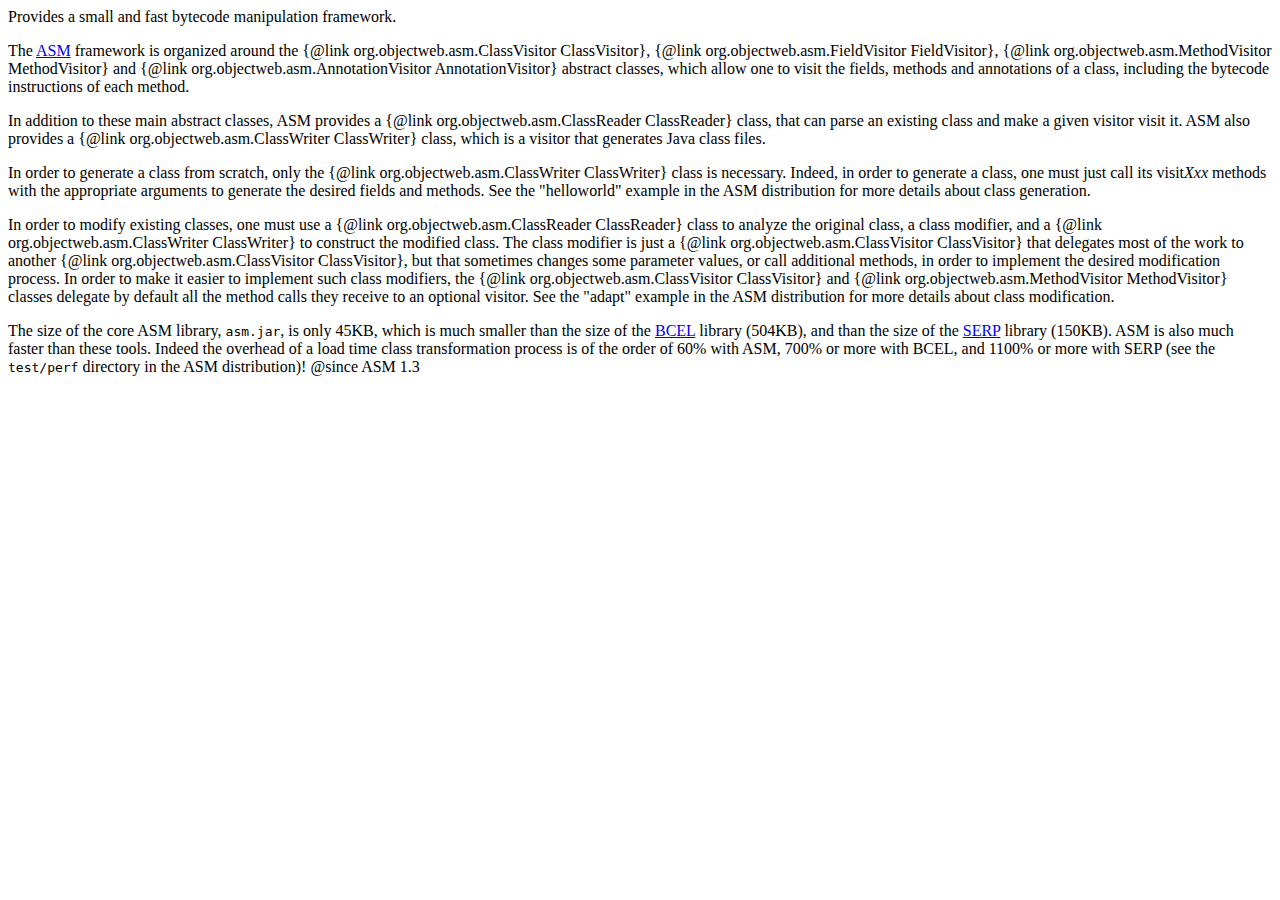
<file: bundles/br.usp.each.saeg.baduino.ui/src/main/java/org/objectweb/asm/package.html>
<html>
<!--
 * ASM: a very small and fast Java bytecode manipulation framework
 * Copyright (c) 2000-2011 INRIA, France Telecom
 * All rights reserved.
 *
 * Redistribution and use in source and binary forms, with or without
 * modification, are permitted provided that the following conditions
 * are met:
 * 1. Redistributions of source code must retain the above copyright
 *    notice, this list of conditions and the following disclaimer.
 * 2. Redistributions in binary form must reproduce the above copyright
 *    notice, this list of conditions and the following disclaimer in the
 *    documentation and/or other materials provided with the distribution.
 * 3. Neither the name of the copyright holders nor the names of its
 *    contributors may be used to endorse or promote products derived from
 *    this software without specific prior written permission.
 *
 * THIS SOFTWARE IS PROVIDED BY THE COPYRIGHT HOLDERS AND CONTRIBUTORS "AS IS"
 * AND ANY EXPRESS OR IMPLIED WARRANTIES, INCLUDING, BUT NOT LIMITED TO, THE
 * IMPLIED WARRANTIES OF MERCHANTABILITY AND FITNESS FOR A PARTICULAR PURPOSE
 * ARE DISCLAIMED. IN NO EVENT SHALL THE COPYRIGHT OWNER OR CONTRIBUTORS BE
 * LIABLE FOR ANY DIRECT, INDIRECT, INCIDENTAL, SPECIAL, EXEMPLARY, OR
 * CONSEQUENTIAL DAMAGES (INCLUDING, BUT NOT LIMITED TO, PROCUREMENT OF
 * SUBSTITUTE GOODS OR SERVICES; LOSS OF USE, DATA, OR PROFITS; OR BUSINESS
 * INTERRUPTION) HOWEVER CAUSED AND ON ANY THEORY OF LIABILITY, WHETHER IN
 * CONTRACT, STRICT LIABILITY, OR TORT (INCLUDING NEGLIGENCE OR OTHERWISE)
 * ARISING IN ANY WAY OUT OF THE USE OF THIS SOFTWARE, EVEN IF ADVISED OF
 * THE POSSIBILITY OF SUCH DAMAGE.
-->
<body>
Provides a small and fast bytecode manipulation framework.

<p>
The <a href="http://www.objectweb.org/asm">ASM</a> framework is organized
around the {@link org.objectweb.asm.ClassVisitor ClassVisitor},
{@link org.objectweb.asm.FieldVisitor FieldVisitor},
{@link org.objectweb.asm.MethodVisitor MethodVisitor} and
{@link org.objectweb.asm.AnnotationVisitor AnnotationVisitor} abstract classes,
which allow one to visit the fields, methods and annotations of a class,
including the bytecode instructions of each method.

<p>
In addition to these main abstract classes, ASM provides a {@link
org.objectweb.asm.ClassReader ClassReader} class, that can parse an
existing class and make a given visitor visit it. ASM also provides
a {@link org.objectweb.asm.ClassWriter ClassWriter} class, which is
a visitor that generates Java class files.

<p>
In order to generate a class from scratch, only the {@link
org.objectweb.asm.ClassWriter ClassWriter} class is necessary. Indeed,
in order to generate a class, one must just call its visit<i>Xxx</i>
methods with the appropriate arguments to generate the desired fields
and methods. See the "helloworld" example in the ASM distribution for
more details about class generation.

<p>
In order to modify existing classes, one must use a {@link
org.objectweb.asm.ClassReader ClassReader} class to analyze
the original class, a class modifier, and a {@link org.objectweb.asm.ClassWriter
ClassWriter} to construct the modified class. The class modifier
is just a {@link org.objectweb.asm.ClassVisitor ClassVisitor}
that delegates most of the work to another {@link org.objectweb.asm.ClassVisitor
ClassVisitor}, but that sometimes changes some parameter values,
or call additional methods, in order to implement the desired
modification process. In order to make it easier to implement such
class modifiers, the {@link org.objectweb.asm.ClassVisitor
ClassVisitor} and {@link org.objectweb.asm.MethodVisitor MethodVisitor}
classes delegate by default all the method calls they receive to an
optional visitor. See the "adapt" example in the ASM
distribution for more details about class modification.

<p>
The size of the core ASM library, <tt>asm.jar</tt>, is only 45KB, which is much
smaller than the size of the
<a href="http://jakarta.apache.org/bcel">BCEL</a> library (504KB), and than the
size of the
<a href="http://serp.sourceforge.net">SERP</a> library (150KB). ASM is also
much faster than these tools. Indeed the overhead of a load time class
transformation process is of the order of 60% with ASM, 700% or more with BCEL,
and 1100% or more with SERP (see the <tt>test/perf</tt> directory in the ASM
distribution)!

@since ASM 1.3
</body>
</html>
</file>
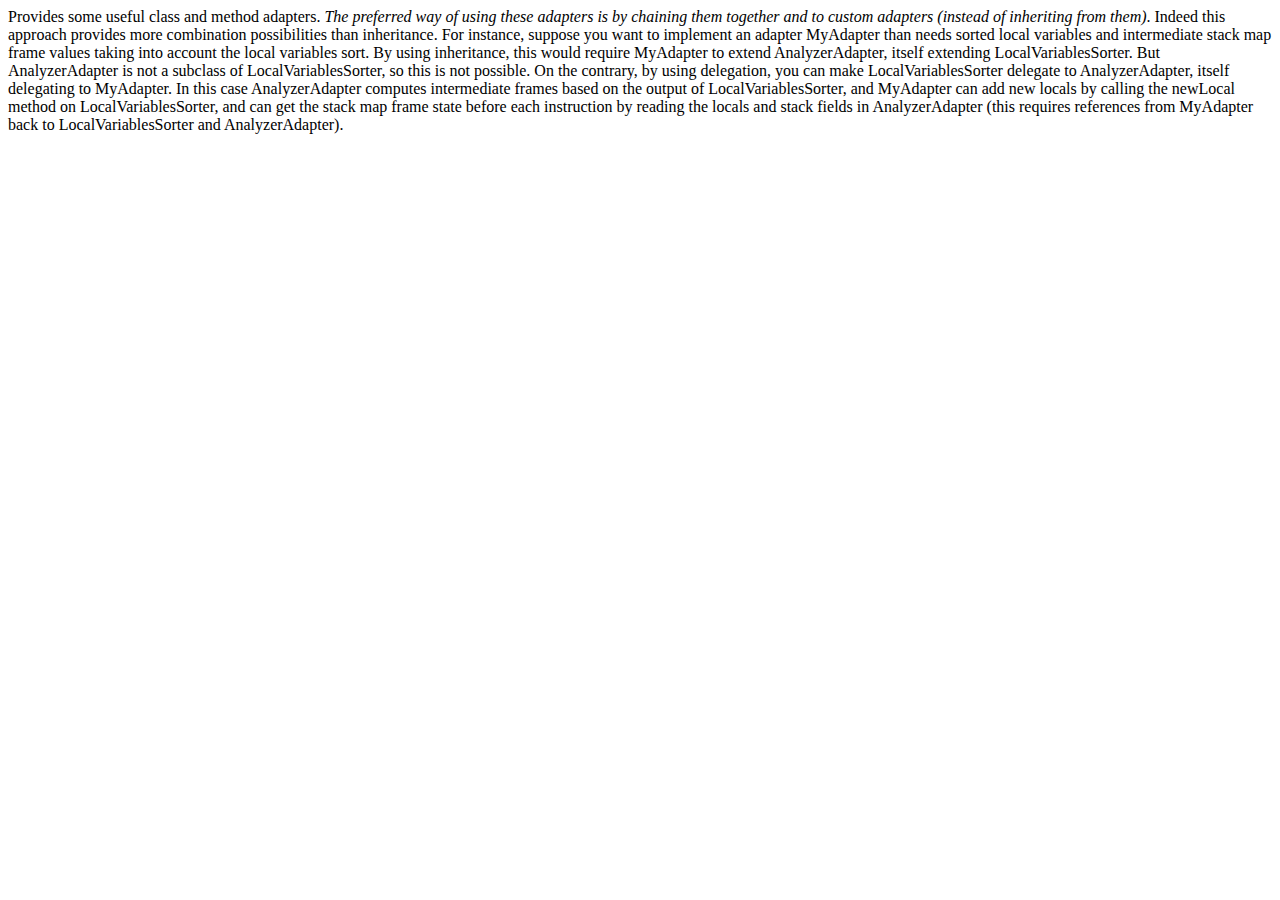
<file: bundles/br.usp.each.saeg.baduino.ui/src/main/java/org/objectweb/asm/commons/package.html>
<html>
<!--
 * ASM: a very small and fast Java bytecode manipulation framework
 * Copyright (c) 2000-2011 INRIA, France Telecom
 * All rights reserved.
 *
 * Redistribution and use in source and binary forms, with or without
 * modification, are permitted provided that the following conditions
 * are met:
 * 1. Redistributions of source code must retain the above copyright
 *    notice, this list of conditions and the following disclaimer.
 * 2. Redistributions in binary form must reproduce the above copyright
 *    notice, this list of conditions and the following disclaimer in the
 *    documentation and/or other materials provided with the distribution.
 * 3. Neither the name of the copyright holders nor the names of its
 *    contributors may be used to endorse or promote products derived from
 *    this software without specific prior written permission.
 *
 * THIS SOFTWARE IS PROVIDED BY THE COPYRIGHT HOLDERS AND CONTRIBUTORS "AS IS"
 * AND ANY EXPRESS OR IMPLIED WARRANTIES, INCLUDING, BUT NOT LIMITED TO, THE
 * IMPLIED WARRANTIES OF MERCHANTABILITY AND FITNESS FOR A PARTICULAR PURPOSE
 * ARE DISCLAIMED. IN NO EVENT SHALL THE COPYRIGHT OWNER OR CONTRIBUTORS BE
 * LIABLE FOR ANY DIRECT, INDIRECT, INCIDENTAL, SPECIAL, EXEMPLARY, OR
 * CONSEQUENTIAL DAMAGES (INCLUDING, BUT NOT LIMITED TO, PROCUREMENT OF
 * SUBSTITUTE GOODS OR SERVICES; LOSS OF USE, DATA, OR PROFITS; OR BUSINESS
 * INTERRUPTION) HOWEVER CAUSED AND ON ANY THEORY OF LIABILITY, WHETHER IN
 * CONTRACT, STRICT LIABILITY, OR TORT (INCLUDING NEGLIGENCE OR OTHERWISE)
 * ARISING IN ANY WAY OUT OF THE USE OF THIS SOFTWARE, EVEN IF ADVISED OF
 * THE POSSIBILITY OF SUCH DAMAGE.
-->
<body>
Provides some useful class and method adapters. <i>The preferred way of using
these adapters is by chaining them together and to custom adapters (instead of
inheriting from them)</i>. Indeed this approach provides more combination
possibilities than inheritance. For instance, suppose you want to implement an
adapter MyAdapter than needs sorted local variables and intermediate stack map
frame values taking into account the local variables sort. By using inheritance,
this would require MyAdapter to extend AnalyzerAdapter, itself extending
LocalVariablesSorter. But AnalyzerAdapter is not a subclass of
LocalVariablesSorter, so this is not possible. On the contrary, by using
delegation, you can make LocalVariablesSorter delegate to AnalyzerAdapter,
itself delegating to MyAdapter. In this case AnalyzerAdapter computes
intermediate frames based on the output of LocalVariablesSorter, and MyAdapter
can add new locals by calling the newLocal method on LocalVariablesSorter, and
can get the stack map frame state before each instruction by reading the locals
and stack fields in AnalyzerAdapter (this requires references from MyAdapter
back to LocalVariablesSorter and AnalyzerAdapter).
</body>
</file>
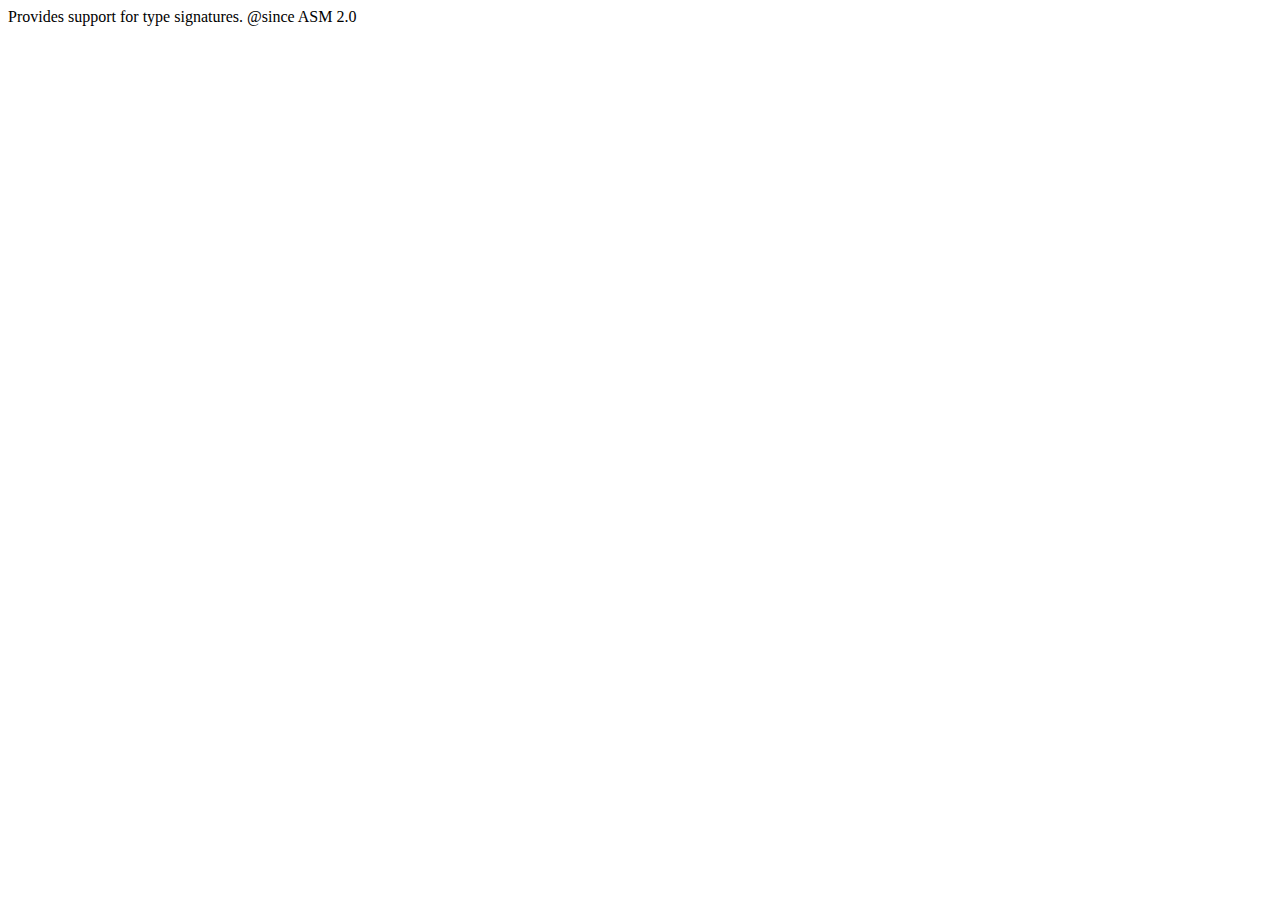
<file: bundles/br.usp.each.saeg.baduino.ui/src/main/java/org/objectweb/asm/signature/package.html>
<html>
<!--
 * ASM: a very small and fast Java bytecode manipulation framework
 * Copyright (c) 2000-2011 INRIA, France Telecom
 * All rights reserved.
 *
 * Redistribution and use in source and binary forms, with or without
 * modification, are permitted provided that the following conditions
 * are met:
 * 1. Redistributions of source code must retain the above copyright
 *    notice, this list of conditions and the following disclaimer.
 * 2. Redistributions in binary form must reproduce the above copyright
 *    notice, this list of conditions and the following disclaimer in the
 *    documentation and/or other materials provided with the distribution.
 * 3. Neither the name of the copyright holders nor the names of its
 *    contributors may be used to endorse or promote products derived from
 *    this software without specific prior written permission.
 *
 * THIS SOFTWARE IS PROVIDED BY THE COPYRIGHT HOLDERS AND CONTRIBUTORS "AS IS"
 * AND ANY EXPRESS OR IMPLIED WARRANTIES, INCLUDING, BUT NOT LIMITED TO, THE
 * IMPLIED WARRANTIES OF MERCHANTABILITY AND FITNESS FOR A PARTICULAR PURPOSE
 * ARE DISCLAIMED. IN NO EVENT SHALL THE COPYRIGHT OWNER OR CONTRIBUTORS BE
 * LIABLE FOR ANY DIRECT, INDIRECT, INCIDENTAL, SPECIAL, EXEMPLARY, OR
 * CONSEQUENTIAL DAMAGES (INCLUDING, BUT NOT LIMITED TO, PROCUREMENT OF
 * SUBSTITUTE GOODS OR SERVICES; LOSS OF USE, DATA, OR PROFITS; OR BUSINESS
 * INTERRUPTION) HOWEVER CAUSED AND ON ANY THEORY OF LIABILITY, WHETHER IN
 * CONTRACT, STRICT LIABILITY, OR TORT (INCLUDING NEGLIGENCE OR OTHERWISE)
 * ARISING IN ANY WAY OUT OF THE USE OF THIS SOFTWARE, EVEN IF ADVISED OF
 * THE POSSIBILITY OF SUCH DAMAGE.
-->
<body>
Provides support for type signatures.

@since ASM 2.0
</body>
</html>
</file>
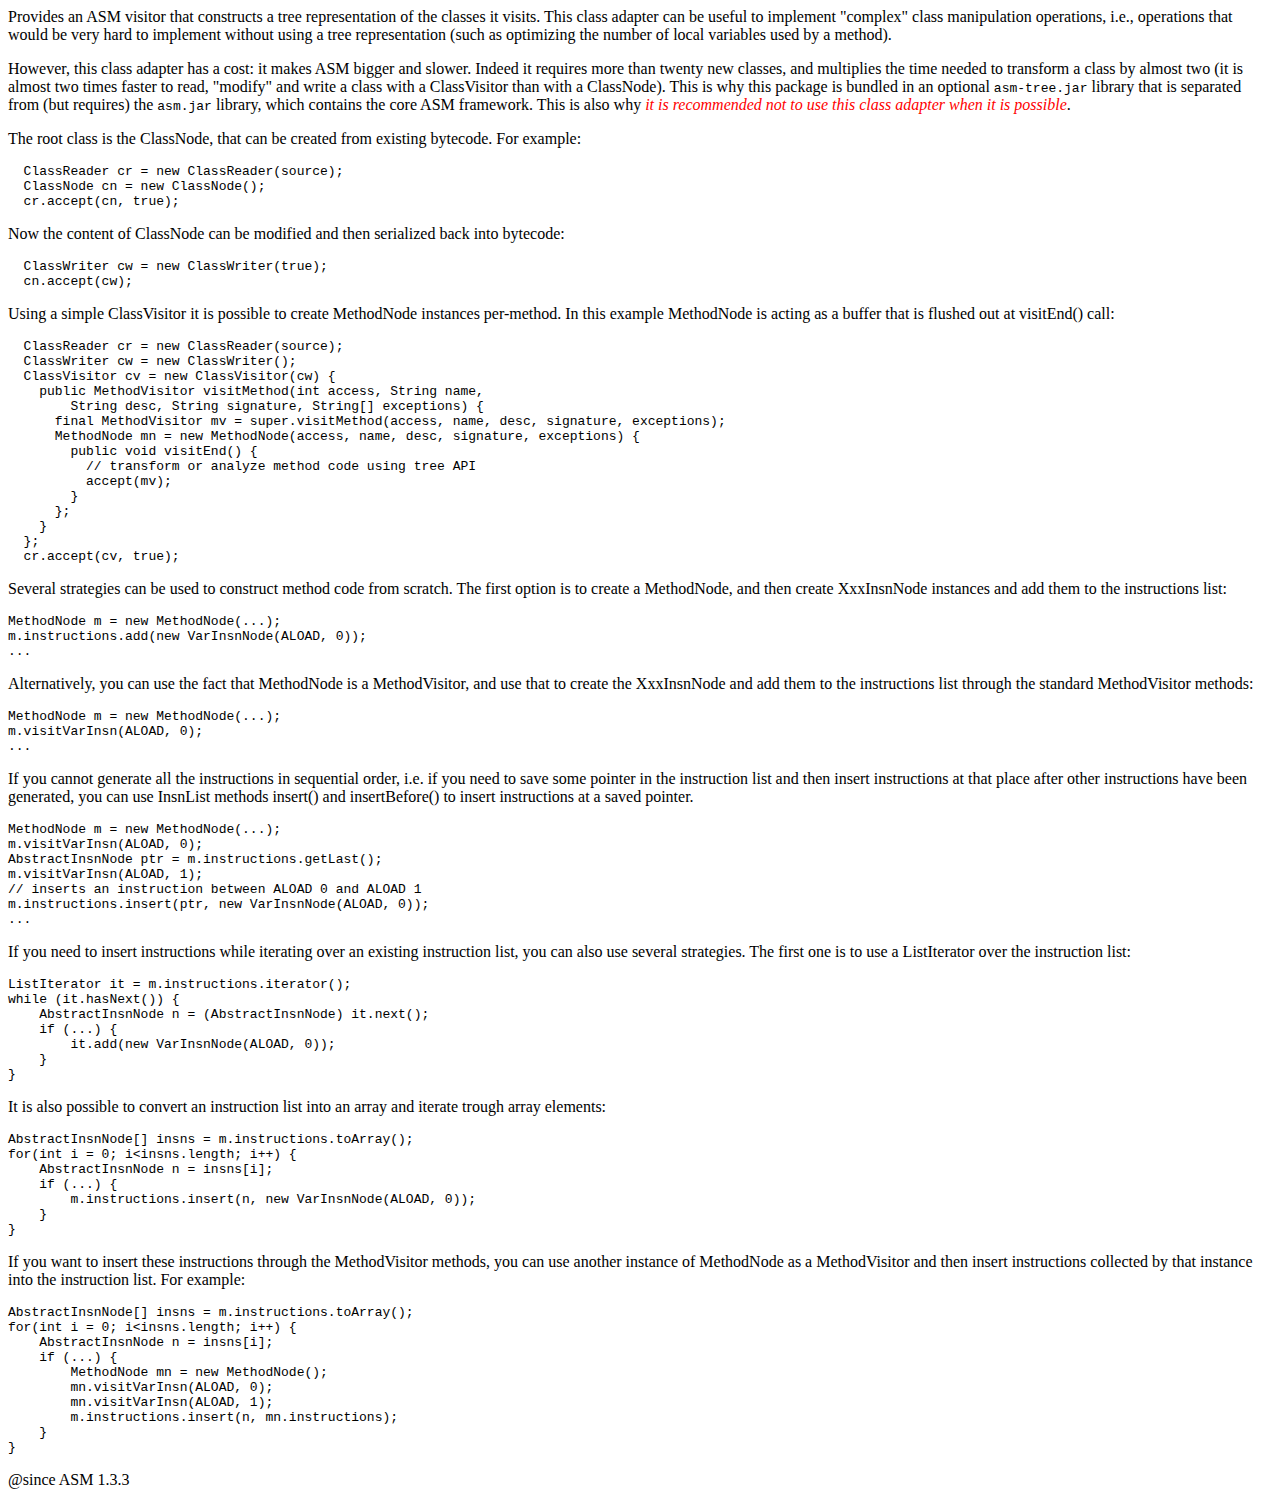
<file: bundles/br.usp.each.saeg.baduino.ui/src/main/java/org/objectweb/asm/tree/package.html>
<html>
<!--
 * ASM: a very small and fast Java bytecode manipulation framework
 * Copyright (c) 2000-2011 INRIA, France Telecom
 * All rights reserved.
 *
 * Redistribution and use in source and binary forms, with or without
 * modification, are permitted provided that the following conditions
 * are met:
 * 1. Redistributions of source code must retain the above copyright
 *    notice, this list of conditions and the following disclaimer.
 * 2. Redistributions in binary form must reproduce the above copyright
 *    notice, this list of conditions and the following disclaimer in the
 *    documentation and/or other materials provided with the distribution.
 * 3. Neither the name of the copyright holders nor the names of its
 *    contributors may be used to endorse or promote products derived from
 *    this software without specific prior written permission.
 *
 * THIS SOFTWARE IS PROVIDED BY THE COPYRIGHT HOLDERS AND CONTRIBUTORS "AS IS"
 * AND ANY EXPRESS OR IMPLIED WARRANTIES, INCLUDING, BUT NOT LIMITED TO, THE
 * IMPLIED WARRANTIES OF MERCHANTABILITY AND FITNESS FOR A PARTICULAR PURPOSE
 * ARE DISCLAIMED. IN NO EVENT SHALL THE COPYRIGHT OWNER OR CONTRIBUTORS BE
 * LIABLE FOR ANY DIRECT, INDIRECT, INCIDENTAL, SPECIAL, EXEMPLARY, OR
 * CONSEQUENTIAL DAMAGES (INCLUDING, BUT NOT LIMITED TO, PROCUREMENT OF
 * SUBSTITUTE GOODS OR SERVICES; LOSS OF USE, DATA, OR PROFITS; OR BUSINESS
 * INTERRUPTION) HOWEVER CAUSED AND ON ANY THEORY OF LIABILITY, WHETHER IN
 * CONTRACT, STRICT LIABILITY, OR TORT (INCLUDING NEGLIGENCE OR OTHERWISE)
 * ARISING IN ANY WAY OUT OF THE USE OF THIS SOFTWARE, EVEN IF ADVISED OF
 * THE POSSIBILITY OF SUCH DAMAGE.
-->
<body>

<p>
Provides an ASM visitor that constructs a tree representation of the
classes it visits. This class adapter can be useful to implement "complex"
class manipulation operations, i.e., operations that would be very hard to
implement without using a tree representation (such as optimizing the number
of local variables used by a method).
</p>

<p>
However, this class adapter has a cost: it makes ASM bigger and slower. Indeed
it requires more than twenty new classes, and multiplies the time needed to
transform a class by almost two (it is almost two times faster to read, "modify"
and write a class with a ClassVisitor than with a ClassNode). This is why
this package is bundled in an optional <tt>asm-tree.jar</tt> library that
is separated from (but requires) the <tt>asm.jar</tt> library, which contains
the core ASM framework. This is also why <i><font color="red">it is recommended
not to use this class adapter when it is possible</font></i>.
</p>

<p>
The root class is the ClassNode, that can be created from existing bytecode. For example:
</p>

<pre>
  ClassReader cr = new ClassReader(source);
  ClassNode cn = new ClassNode();
  cr.accept(cn, true);
</pre>

<p>
Now the content of ClassNode can be modified and then
serialized back into bytecode:
</p>

<pre>
  ClassWriter cw = new ClassWriter(true);
  cn.accept(cw);
</pre>

<p>
Using a simple ClassVisitor it is possible to create MethodNode instances per-method.
In this example MethodNode is acting as a buffer that is flushed out at visitEnd() call:
</p>

<pre>
  ClassReader cr = new ClassReader(source);
  ClassWriter cw = new ClassWriter();
  ClassVisitor cv = new ClassVisitor(cw) {
    public MethodVisitor visitMethod(int access, String name,
        String desc, String signature, String[] exceptions) {
      final MethodVisitor mv = super.visitMethod(access, name, desc, signature, exceptions);
      MethodNode mn = new MethodNode(access, name, desc, signature, exceptions) {
        public void visitEnd() {
          // transform or analyze method code using tree API
          accept(mv);
        }
      };
    }
  };
  cr.accept(cv, true);
</pre>

<p>
Several strategies can be used to construct method code from scratch. The first
option is to create a MethodNode, and then create XxxInsnNode instances and
add them to the instructions list:
</p>

<pre>
MethodNode m = new MethodNode(...);
m.instructions.add(new VarInsnNode(ALOAD, 0));
...
</pre>

<p>
Alternatively, you can use the fact that MethodNode is a MethodVisitor, and use
that to create the XxxInsnNode and add them to the instructions list through
the standard MethodVisitor methods:
</p>

<pre>
MethodNode m = new MethodNode(...);
m.visitVarInsn(ALOAD, 0);
...
</pre>

<p>
If you cannot generate all the instructions in sequential order, i.e. if you
need to save some pointer in the instruction list and then insert instructions
at that place after other instructions have been generated, you can use InsnList
methods insert() and insertBefore() to insert instructions at a saved pointer.
</p>

<pre>
MethodNode m = new MethodNode(...);
m.visitVarInsn(ALOAD, 0);
AbstractInsnNode ptr = m.instructions.getLast();
m.visitVarInsn(ALOAD, 1);
// inserts an instruction between ALOAD 0 and ALOAD 1
m.instructions.insert(ptr, new VarInsnNode(ALOAD, 0));
...
</pre>

<p>
If you need to insert instructions while iterating over an existing instruction
list, you can also use several strategies. The first one is to use a
ListIterator over the instruction list:
</p>

<pre>
ListIterator it = m.instructions.iterator();
while (it.hasNext()) {
    AbstractInsnNode n = (AbstractInsnNode) it.next();
    if (...) {
        it.add(new VarInsnNode(ALOAD, 0));
    }
}
</pre>

<p>
It is also possible to convert an instruction list into an array and iterate trough
array elements:
</p>

<pre>
AbstractInsnNode[] insns = m.instructions.toArray();
for(int i = 0; i&lt;insns.length; i++) {
    AbstractInsnNode n = insns[i];
    if (...) {
        m.instructions.insert(n, new VarInsnNode(ALOAD, 0));
    }
}
</pre>

<p>
If you want to insert these instructions through the MethodVisitor methods,
you can use another instance of MethodNode as a MethodVisitor and then
insert instructions collected by that instance into the instruction list.
For example:
</p>

<pre>
AbstractInsnNode[] insns = m.instructions.toArray();
for(int i = 0; i&lt;insns.length; i++) {
    AbstractInsnNode n = insns[i];
    if (...) {
        MethodNode mn = new MethodNode();
        mn.visitVarInsn(ALOAD, 0);
        mn.visitVarInsn(ALOAD, 1);
        m.instructions.insert(n, mn.instructions);
    }
}
</pre>

<p>
@since ASM 1.3.3
</p>

</body>
</html>
</file>
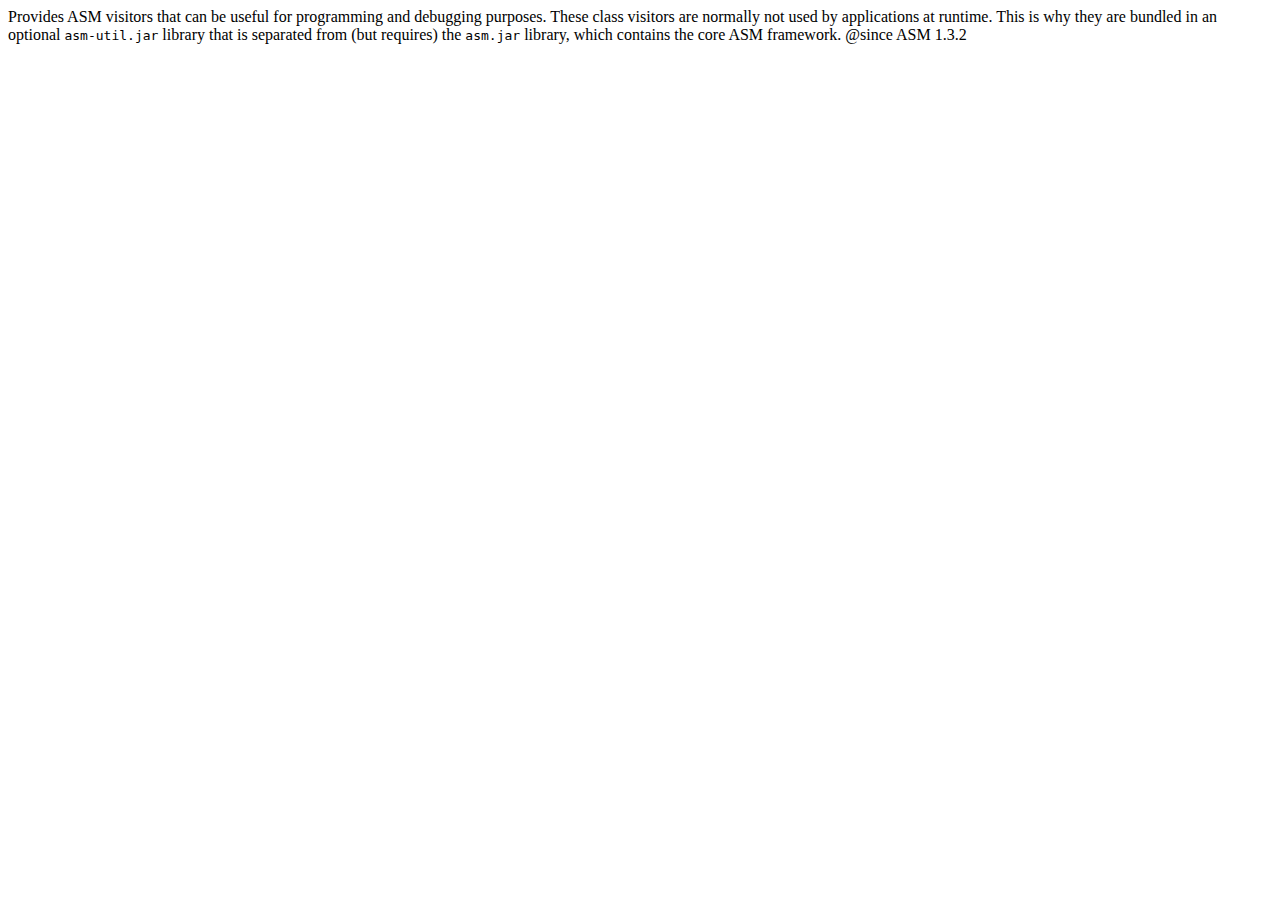
<file: bundles/br.usp.each.saeg.baduino.ui/src/main/java/org/objectweb/asm/util/package.html>
<html>
<!--
 * ASM: a very small and fast Java bytecode manipulation framework
 * Copyright (c) 2000-2011 INRIA, France Telecom
 * All rights reserved.
 *
 * Redistribution and use in source and binary forms, with or without
 * modification, are permitted provided that the following conditions
 * are met:
 * 1. Redistributions of source code must retain the above copyright
 *    notice, this list of conditions and the following disclaimer.
 * 2. Redistributions in binary form must reproduce the above copyright
 *    notice, this list of conditions and the following disclaimer in the
 *    documentation and/or other materials provided with the distribution.
 * 3. Neither the name of the copyright holders nor the names of its
 *    contributors may be used to endorse or promote products derived from
 *    this software without specific prior written permission.
 *
 * THIS SOFTWARE IS PROVIDED BY THE COPYRIGHT HOLDERS AND CONTRIBUTORS "AS IS"
 * AND ANY EXPRESS OR IMPLIED WARRANTIES, INCLUDING, BUT NOT LIMITED TO, THE
 * IMPLIED WARRANTIES OF MERCHANTABILITY AND FITNESS FOR A PARTICULAR PURPOSE
 * ARE DISCLAIMED. IN NO EVENT SHALL THE COPYRIGHT OWNER OR CONTRIBUTORS BE
 * LIABLE FOR ANY DIRECT, INDIRECT, INCIDENTAL, SPECIAL, EXEMPLARY, OR
 * CONSEQUENTIAL DAMAGES (INCLUDING, BUT NOT LIMITED TO, PROCUREMENT OF
 * SUBSTITUTE GOODS OR SERVICES; LOSS OF USE, DATA, OR PROFITS; OR BUSINESS
 * INTERRUPTION) HOWEVER CAUSED AND ON ANY THEORY OF LIABILITY, WHETHER IN
 * CONTRACT, STRICT LIABILITY, OR TORT (INCLUDING NEGLIGENCE OR OTHERWISE)
 * ARISING IN ANY WAY OUT OF THE USE OF THIS SOFTWARE, EVEN IF ADVISED OF
 * THE POSSIBILITY OF SUCH DAMAGE.
-->
<body>
Provides ASM visitors that can be useful for programming and
debugging purposes. These class visitors are normally not used by applications
at runtime. This is why they are bundled in an optional <tt>asm-util.jar</tt>
library that is separated from (but requires) the <tt>asm.jar</tt> library,
which contains the core ASM framework.

@since ASM 1.3.2
</body>
</html>
</file>
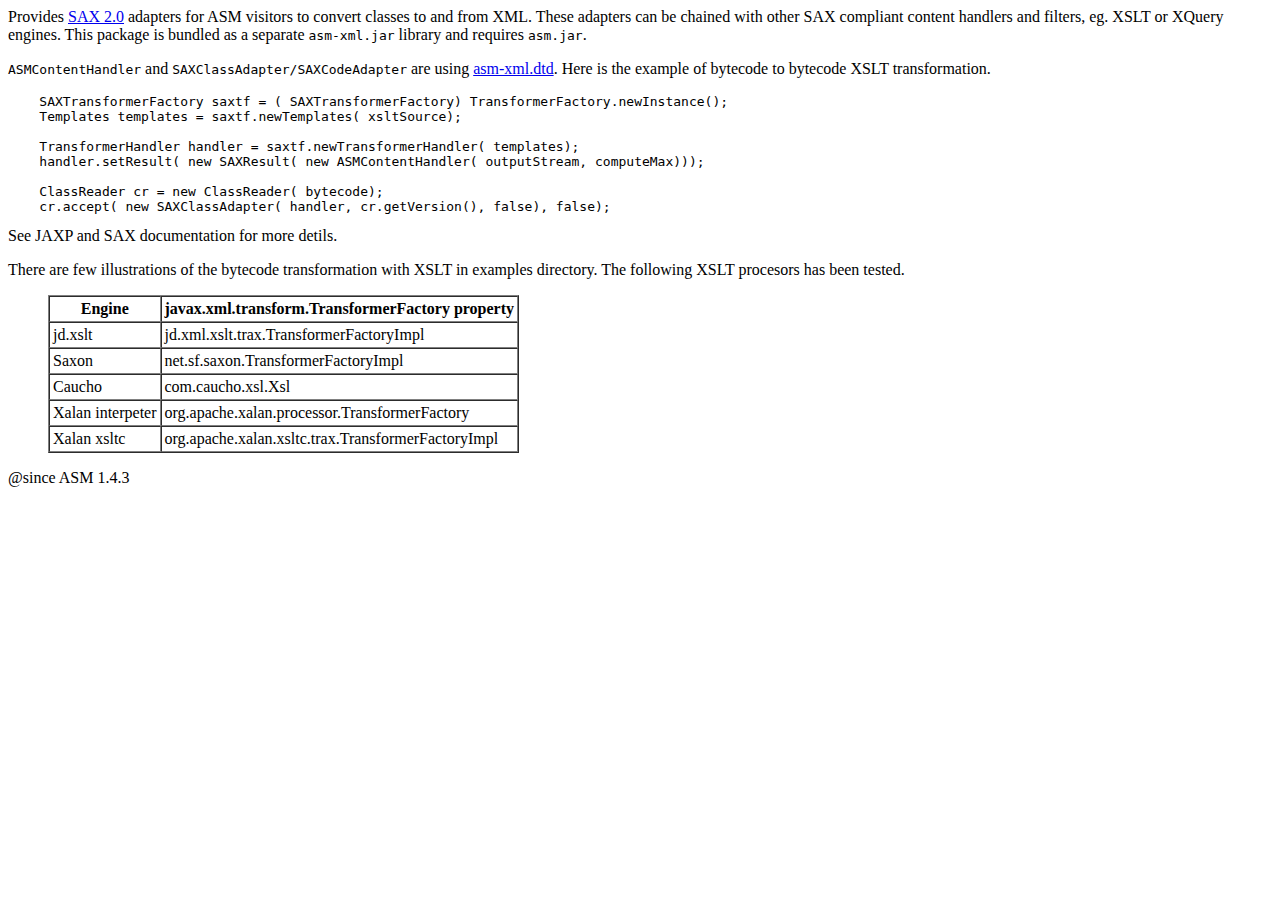
<file: bundles/br.usp.each.saeg.baduino.ui/src/main/java/org/objectweb/asm/xml/package.html>
<html>
<!--
 * ASM XML Adapter
 * Copyright (c) 2004-2011, Eugene Kuleshov
 * All rights reserved.
 *
 * Redistribution and use in source and binary forms, with or without
 * modification, are permitted provided that the following conditions
 * are met:
 * 1. Redistributions of source code must retain the above copyright
 *    notice, this list of conditions and the following disclaimer.
 * 2. Redistributions in binary form must reproduce the above copyright
 *    notice, this list of conditions and the following disclaimer in the
 *    documentation and/or other materials provided with the distribution.
 * 3. Neither the name of the copyright holders nor the names of its
 *    contributors may be used to endorse or promote products derived from
 *    this software without specific prior written permission.
 *
 * THIS SOFTWARE IS PROVIDED BY THE COPYRIGHT HOLDERS AND CONTRIBUTORS "AS IS"
 * AND ANY EXPRESS OR IMPLIED WARRANTIES, INCLUDING, BUT NOT LIMITED TO, THE
 * IMPLIED WARRANTIES OF MERCHANTABILITY AND FITNESS FOR A PARTICULAR PURPOSE
 * ARE DISCLAIMED. IN NO EVENT SHALL THE COPYRIGHT OWNER OR CONTRIBUTORS BE
 * LIABLE FOR ANY DIRECT, INDIRECT, INCIDENTAL, SPECIAL, EXEMPLARY, OR
 * CONSEQUENTIAL DAMAGES (INCLUDING, BUT NOT LIMITED TO, PROCUREMENT OF
 * SUBSTITUTE GOODS OR SERVICES; LOSS OF USE, DATA, OR PROFITS; OR BUSINESS
 * INTERRUPTION) HOWEVER CAUSED AND ON ANY THEORY OF LIABILITY, WHETHER IN
 * CONTRACT, STRICT LIABILITY, OR TORT (INCLUDING NEGLIGENCE OR OTHERWISE)
 * ARISING IN ANY WAY OUT OF THE USE OF THIS SOFTWARE, EVEN IF ADVISED OF
 * THE POSSIBILITY OF SUCH DAMAGE.
-->
<body>
Provides <a href="http://sax.sourceforge.net/">SAX 2.0</a> adapters for ASM
visitors to convert classes to and from XML.
These adapters can be chained with other SAX compliant content handlers and
filters, eg. XSLT or XQuery engines. This package is bundled as
a separate <tt>asm-xml.jar</tt> library and requires <tt>asm.jar</tt>.
<p>
<tt>ASMContentHandler</tt> and <tt>SAXClassAdapter/SAXCodeAdapter</tt>
are using <a href="asm-xml.dtd">asm-xml.dtd</a>.
Here is the example of bytecode to bytecode XSLT transformation.

<pre>
    SAXTransformerFactory saxtf = ( SAXTransformerFactory) TransformerFactory.newInstance();
    Templates templates = saxtf.newTemplates( xsltSource);

    TransformerHandler handler = saxtf.newTransformerHandler( templates);
    handler.setResult( new SAXResult( new ASMContentHandler( outputStream, computeMax)));

    ClassReader cr = new ClassReader( bytecode);
    cr.accept( new SAXClassAdapter( handler, cr.getVersion(), false), false);
</pre>

See JAXP and SAX documentation for more detils.

<p>
There are few illustrations of the bytecode transformation with XSLT in
examples directory. The following XSLT procesors has been tested.

<blockquote>
<table border="1" cellspacing="0" cellpadding="3">
<tr>
<th>Engine</td>
<th>javax.xml.transform.TransformerFactory property</td>
</tr>

<tr>
<td>jd.xslt</td>
<td>jd.xml.xslt.trax.TransformerFactoryImpl</td>
</tr>

<tr>
<td>Saxon</td>
<td>net.sf.saxon.TransformerFactoryImpl</td>
</tr>

<tr>
<td>Caucho</td>
<td>com.caucho.xsl.Xsl</td>
</tr>

<tr>
<td>Xalan interpeter</td>
<td>org.apache.xalan.processor.TransformerFactory</td>
</tr>

<tr>
<td>Xalan xsltc</td>
<td>org.apache.xalan.xsltc.trax.TransformerFactoryImpl</td>
</tr>
</table>
</blockquote>

@since ASM 1.4.3

</body>
</html>
</file>
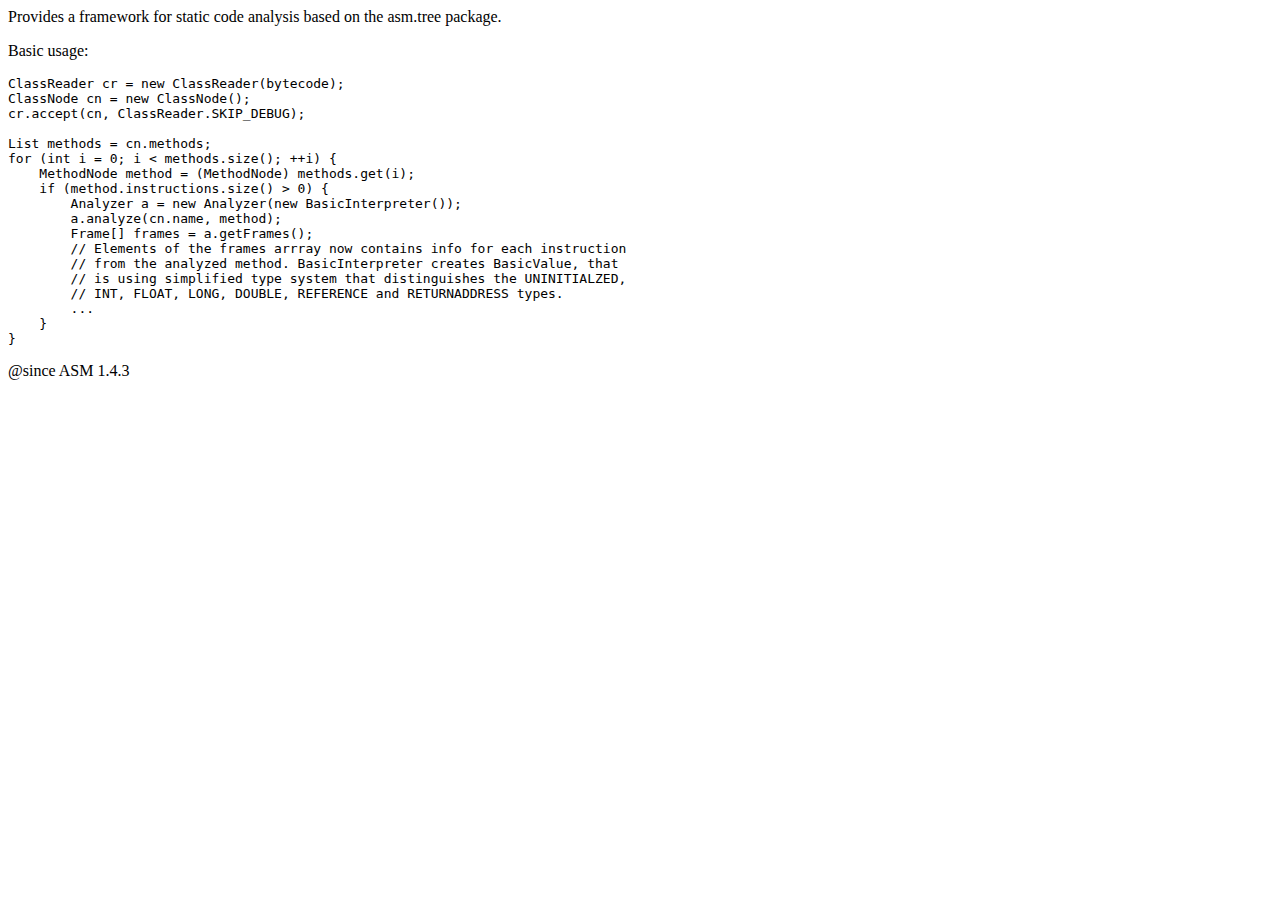
<file: bundles/br.usp.each.saeg.baduino.ui/src/main/java/org/objectweb/asm/tree/analysis/package.html>
<html>
<!--
 * ASM: a very small and fast Java bytecode manipulation framework
 * Copyright (c) 2000-2011 INRIA, France Telecom
 * All rights reserved.
 *
 * Redistribution and use in source and binary forms, with or without
 * modification, are permitted provided that the following conditions
 * are met:
 * 1. Redistributions of source code must retain the above copyright
 *    notice, this list of conditions and the following disclaimer.
 * 2. Redistributions in binary form must reproduce the above copyright
 *    notice, this list of conditions and the following disclaimer in the
 *    documentation and/or other materials provided with the distribution.
 * 3. Neither the name of the copyright holders nor the names of its
 *    contributors may be used to endorse or promote products derived from
 *    this software without specific prior written permission.
 *
 * THIS SOFTWARE IS PROVIDED BY THE COPYRIGHT HOLDERS AND CONTRIBUTORS "AS IS"
 * AND ANY EXPRESS OR IMPLIED WARRANTIES, INCLUDING, BUT NOT LIMITED TO, THE
 * IMPLIED WARRANTIES OF MERCHANTABILITY AND FITNESS FOR A PARTICULAR PURPOSE
 * ARE DISCLAIMED. IN NO EVENT SHALL THE COPYRIGHT OWNER OR CONTRIBUTORS BE
 * LIABLE FOR ANY DIRECT, INDIRECT, INCIDENTAL, SPECIAL, EXEMPLARY, OR
 * CONSEQUENTIAL DAMAGES (INCLUDING, BUT NOT LIMITED TO, PROCUREMENT OF
 * SUBSTITUTE GOODS OR SERVICES; LOSS OF USE, DATA, OR PROFITS; OR BUSINESS
 * INTERRUPTION) HOWEVER CAUSED AND ON ANY THEORY OF LIABILITY, WHETHER IN
 * CONTRACT, STRICT LIABILITY, OR TORT (INCLUDING NEGLIGENCE OR OTHERWISE)
 * ARISING IN ANY WAY OUT OF THE USE OF THIS SOFTWARE, EVEN IF ADVISED OF
 * THE POSSIBILITY OF SUCH DAMAGE.
-->
<body>

<p>
Provides a framework for static code analysis based on the asm.tree package.
</p>

<p>
Basic usage:
</p>

<pre>
ClassReader cr = new ClassReader(bytecode);
ClassNode cn = new ClassNode();
cr.accept(cn, ClassReader.SKIP_DEBUG);

List methods = cn.methods;
for (int i = 0; i < methods.size(); ++i) {
    MethodNode method = (MethodNode) methods.get(i);
    if (method.instructions.size() > 0) {
        Analyzer a = new Analyzer(new BasicInterpreter());
        a.analyze(cn.name, method);
        Frame[] frames = a.getFrames();
        // Elements of the frames arrray now contains info for each instruction
        // from the analyzed method. BasicInterpreter creates BasicValue, that
        // is using simplified type system that distinguishes the UNINITIALZED,
        // INT, FLOAT, LONG, DOUBLE, REFERENCE and RETURNADDRESS types.
        ...
    }
}
</pre>

<p>
@since ASM 1.4.3
</p>

</body>
</html>
</file>
<file: docs/css/style-xlarge.css>
/*
	Interphase by TEMPLATED
	templated.co @templatedco
	Released for free under the Creative Commons Attribution 3.0 license (templated.co/license)
*/

/* Basic */

	body, input, select, textarea {
		font-size: 13pt;
	}
</file>
<file: docs/css/ie/v8.css>
/*
	Interphase by TEMPLATED
	templated.co @templatedco
	Released for free under the Creative Commons Attribution 3.0 license (templated.co/license)
*/

/* Banner */

	#banner {
		background: url("../../images/banner.jpg");
		background-size: cover;
		-ms-behavior: url("css/ie/backgroundsize.min.htc");
	}
</file>
<file: docs/assets/css/style.css>
/*! normalize.css v3.0.2 | MIT License | git.io/normalize */
/** 1. Set default font family to sans-serif. 2. Prevent iOS text size adjust after orientation change, without disabling user zoom. */
html { font-family: sans-serif; /* 1 */ -ms-text-size-adjust: 100%; /* 2 */ -webkit-text-size-adjust: 100%; /* 2 */ }

/** Remove default margin. */
body { margin: 0; }

/* HTML5 display definitions ========================================================================== */
/** Correct `block` display not defined for any HTML5 element in IE 8/9. Correct `block` display not defined for `details` or `summary` in IE 10/11 and Firefox. Correct `block` display not defined for `main` in IE 11. */
article, aside, details, figcaption, figure, footer, header, hgroup, main, menu, nav, section, summary { display: block; }

/** 1. Correct `inline-block` display not defined in IE 8/9. 2. Normalize vertical alignment of `progress` in Chrome, Firefox, and Opera. */
audio, canvas, progress, video { display: inline-block; /* 1 */ vertical-align: baseline; /* 2 */ }

/** Prevent modern browsers from displaying `audio` without controls. Remove excess height in iOS 5 devices. */
audio:not([controls]) { display: none; height: 0; }

/** Address `[hidden]` styling not present in IE 8/9/10. Hide the `template` element in IE 8/9/11, Safari, and Firefox < 22. */
[hidden], template { display: none; }

/* Links ========================================================================== */
/** Remove the gray background color from active links in IE 10. */
a { background-color: transparent; }

/** Improve readability when focused and also mouse hovered in all browsers. */
a:active, a:hover { outline: 0; }

/* Text-level semantics ========================================================================== */
/** Address styling not present in IE 8/9/10/11, Safari, and Chrome. */
abbr[title] { border-bottom: 1px dotted; }

/** Address style set to `bolder` in Firefox 4+, Safari, and Chrome. */
b, strong { font-weight: bold; }

/** Address styling not present in Safari and Chrome. */
dfn { font-style: italic; }

/** Address variable `h1` font-size and margin within `section` and `article` contexts in Firefox 4+, Safari, and Chrome. */
h1 { font-size: 2em; margin: 0.67em 0; }

/** Address styling not present in IE 8/9. */
mark { background: #ff0; color: #000; }

/** Address inconsistent and variable font size in all browsers. */
small { font-size: 80%; }

/** Prevent `sub` and `sup` affecting `line-height` in all browsers. */
sub, sup { font-size: 75%; line-height: 0; position: relative; vertical-align: baseline; }

sup { top: -0.5em; }

sub { bottom: -0.25em; }

/* Embedded content ========================================================================== */
/** Remove border when inside `a` element in IE 8/9/10. */
img { border: 0; }

/** Correct overflow not hidden in IE 9/10/11. */
svg:not(:root) { overflow: hidden; }

/* Grouping content ========================================================================== */
/** Address margin not present in IE 8/9 and Safari. */
figure { margin: 1em 40px; }

/** Address differences between Firefox and other browsers. */
hr { box-sizing: content-box; height: 0; }

/** Contain overflow in all browsers. */
pre { overflow: auto; }

/** Address odd `em`-unit font size rendering in all browsers. */
code, kbd, pre, samp { font-family: monospace, monospace; font-size: 1em; }

/* Forms ========================================================================== */
/** Known limitation: by default, Chrome and Safari on OS X allow very limited styling of `select`, unless a `border` property is set. */
/** 1. Correct color not being inherited. Known issue: affects color of disabled elements. 2. Correct font properties not being inherited. 3. Address margins set differently in Firefox 4+, Safari, and Chrome. */
button, input, optgroup, select, textarea { color: inherit; /* 1 */ font: inherit; /* 2 */ margin: 0; /* 3 */ }

/** Address `overflow` set to `hidden` in IE 8/9/10/11. */
button { overflow: visible; }

/** Address inconsistent `text-transform` inheritance for `button` and `select`. All other form control elements do not inherit `text-transform` values. Correct `button` style inheritance in Firefox, IE 8/9/10/11, and Opera. Correct `select` style inheritance in Firefox. */
button, select { text-transform: none; }

/** 1. Avoid the WebKit bug in Android 4.0.* where (2) destroys native `audio` and `video` controls. 2. Correct inability to style clickable `input` types in iOS. 3. Improve usability and consistency of cursor style between image-type `input` and others. */
button, html input[type="button"], input[type="reset"], input[type="submit"] { -webkit-appearance: button; /* 2 */ cursor: pointer; /* 3 */ }

/** Re-set default cursor for disabled elements. */
button[disabled], html input[disabled] { cursor: default; }

/** Remove inner padding and border in Firefox 4+. */
button::-moz-focus-inner, input::-moz-focus-inner { border: 0; padding: 0; }

/** Address Firefox 4+ setting `line-height` on `input` using `!important` in the UA stylesheet. */
input { line-height: normal; }

/** It's recommended that you don't attempt to style these elements. Firefox's implementation doesn't respect box-sizing, padding, or width.  1. Address box sizing set to `content-box` in IE 8/9/10. 2. Remove excess padding in IE 8/9/10. */
input[type="checkbox"], input[type="radio"] { box-sizing: border-box; /* 1 */ padding: 0; /* 2 */ }

/** Fix the cursor style for Chrome's increment/decrement buttons. For certain `font-size` values of the `input`, it causes the cursor style of the decrement button to change from `default` to `text`. */
input[type="number"]::-webkit-inner-spin-button, input[type="number"]::-webkit-outer-spin-button { height: auto; }

/** 1. Address `appearance` set to `searchfield` in Safari and Chrome. 2. Address `box-sizing` set to `border-box` in Safari and Chrome (include `-moz` to future-proof). */
input[type="search"] { -webkit-appearance: textfield; /* 1 */ /* 2 */ box-sizing: content-box; }

/** Remove inner padding and search cancel button in Safari and Chrome on OS X. Safari (but not Chrome) clips the cancel button when the search input has padding (and `textfield` appearance). */
input[type="search"]::-webkit-search-cancel-button, input[type="search"]::-webkit-search-decoration { -webkit-appearance: none; }

/** Define consistent border, margin, and padding. */
fieldset { border: 1px solid #c0c0c0; margin: 0 2px; padding: 0.35em 0.625em 0.75em; }

/** 1. Correct `color` not being inherited in IE 8/9/10/11. 2. Remove padding so people aren't caught out if they zero out fieldsets. */
legend { border: 0; /* 1 */ padding: 0; /* 2 */ }

/** Remove default vertical scrollbar in IE 8/9/10/11. */
textarea { overflow: auto; }

/** Don't inherit the `font-weight` (applied by a rule above). NOTE: the default cannot safely be changed in Chrome and Safari on OS X. */
optgroup { font-weight: bold; }

/* Tables ========================================================================== */
/** Remove most spacing between table cells. */
table { border-collapse: collapse; border-spacing: 0; }

td, th { padding: 0; }

.highlight table td { padding: 5px; }

.highlight table pre { margin: 0; }

.highlight .cm { color: #999988; font-style: italic; }

.highlight .cp { color: #999999; font-weight: bold; }

.highlight .c1 { color: #999988; font-style: italic; }

.highlight .cs { color: #999999; font-weight: bold; font-style: italic; }

.highlight .c, .highlight .cd { color: #999988; font-style: italic; }

.highlight .err { color: #a61717; background-color: #e3d2d2; }

.highlight .gd { color: #000000; background-color: #ffdddd; }

.highlight .ge { color: #000000; font-style: italic; }

.highlight .gr { color: #aa0000; }

.highlight .gh { color: #999999; }

.highlight .gi { color: #000000; background-color: #ddffdd; }

.highlight .go { color: #888888; }

.highlight .gp { color: #555555; }

.highlight .gs { font-weight: bold; }

.highlight .gu { color: #aaaaaa; }

.highlight .gt { color: #aa0000; }

.highlight .kc { color: #000000; font-weight: bold; }

.highlight .kd { color: #000000; font-weight: bold; }

.highlight .kn { color: #000000; font-weight: bold; }

.highlight .kp { color: #000000; font-weight: bold; }

.highlight .kr { color: #000000; font-weight: bold; }

.highlight .kt { color: #445588; font-weight: bold; }

.highlight .k, .highlight .kv { color: #000000; font-weight: bold; }

.highlight .mf { color: #009999; }

.highlight .mh { color: #009999; }

.highlight .il { color: #009999; }

.highlight .mi { color: #009999; }

.highlight .mo { color: #009999; }

.highlight .m, .highlight .mb, .highlight .mx { color: #009999; }

.highlight .sb { color: #d14; }

.highlight .sc { color: #d14; }

.highlight .sd { color: #d14; }

.highlight .s2 { color: #d14; }

.highlight .se { color: #d14; }

.highlight .sh { color: #d14; }

.highlight .si { color: #d14; }

.highlight .sx { color: #d14; }

.highlight .sr { color: #009926; }

.highlight .s1 { color: #d14; }

.highlight .ss { color: #990073; }

.highlight .s { color: #d14; }

.highlight .na { color: #008080; }

.highlight .bp { color: #999999; }

.highlight .nb { color: #0086B3; }

.highlight .nc { color: #445588; font-weight: bold; }

.highlight .no { color: #008080; }

.highlight .nd { color: #3c5d5d; font-weight: bold; }

.highlight .ni { color: #800080; }

.highlight .ne { color: #990000; font-weight: bold; }

.highlight .nf { color: #990000; font-weight: bold; }

.highlight .nl { color: #990000; font-weight: bold; }

.highlight .nn { color: #555555; }

.highlight .nt { color: #000080; }

.highlight .vc { color: #008080; }

.highlight .vg { color: #008080; }

.highlight .vi { color: #008080; }

.highlight .nv { color: #008080; }

.highlight .ow { color: #000000; font-weight: bold; }

.highlight .o { color: #000000; font-weight: bold; }

.highlight .w { color: #bbbbbb; }

.highlight { background-color: #f8f8f8; }

* { box-sizing: border-box; }

body { padding: 0; margin: 0; font-family: "Open Sans", "Helvetica Neue", Helvetica, Arial, sans-serif; font-size: 16px; line-height: 1.5; color: #606c71; }

a { color: #1e6bb8; text-decoration: none; }
a:hover { text-decoration: underline; }

.btn { display: inline-block; margin-bottom: 1rem; color: rgba(255, 255, 255, 0.7); background-color: rgba(255, 255, 255, 0.08); border-color: rgba(255, 255, 255, 0.2); border-style: solid; border-width: 1px; border-radius: 0.3rem; transition: color 0.2s, background-color 0.2s, border-color 0.2s; }
.btn:hover { color: rgba(255, 255, 255, 0.8); text-decoration: none; background-color: rgba(255, 255, 255, 0.2); border-color: rgba(255, 255, 255, 0.3); }
.btn + .btn { margin-left: 1rem; }
@media screen and (min-width: 64em) { .btn { padding: 0.75rem 1rem; } }
@media screen and (min-width: 42em) and (max-width: 64em) { .btn { padding: 0.6rem 0.9rem; font-size: 0.9rem; } }
@media screen and (max-width: 42em) { .btn { display: block; width: 100%; padding: 0.75rem; font-size: 0.9rem; }
  .btn + .btn { margin-top: 1rem; margin-left: 0; } }

.page-header { color: #fff; text-align: center; background-color: #159957; background-image: linear-gradient(120deg, #155799, #159957); }
@media screen and (min-width: 64em) { .page-header { padding: 5rem 6rem; } }
@media screen and (min-width: 42em) and (max-width: 64em) { .page-header { padding: 3rem 4rem; } }
@media screen and (max-width: 42em) { .page-header { padding: 2rem 1rem; } }

.project-name { margin-top: 0; margin-bottom: 0.1rem; }
@media screen and (min-width: 64em) { .project-name { font-size: 3.25rem; } }
@media screen and (min-width: 42em) and (max-width: 64em) { .project-name { font-size: 2.25rem; } }
@media screen and (max-width: 42em) { .project-name { font-size: 1.75rem; } }

.project-tagline { margin-bottom: 2rem; font-weight: normal; opacity: 0.7; }
@media screen and (min-width: 64em) { .project-tagline { font-size: 1.25rem; } }
@media screen and (min-width: 42em) and (max-width: 64em) { .project-tagline { font-size: 1.15rem; } }
@media screen and (max-width: 42em) { .project-tagline { font-size: 1rem; } }

.main-content { word-wrap: break-word; }
.main-content :first-child { margin-top: 0; }
@media screen and (min-width: 64em) { .main-content { max-width: 64rem; padding: 2rem 6rem; margin: 0 auto; font-size: 1.1rem; } }
@media screen and (min-width: 42em) and (max-width: 64em) { .main-content { padding: 2rem 4rem; font-size: 1.1rem; } }
@media screen and (max-width: 42em) { .main-content { padding: 2rem 1rem; font-size: 1rem; } }
.main-content img { max-width: 100%; }
.main-content h1, .main-content h2, .main-content h3, .main-content h4, .main-content h5, .main-content h6 { margin-top: 2rem; margin-bottom: 1rem; font-weight: normal; color: #159957; }
.main-content p { margin-bottom: 1em; }
.main-content code { padding: 2px 4px; font-family: Consolas, "Liberation Mono", Menlo, Courier, monospace; font-size: 0.9rem; color: #567482; background-color: #f3f6fa; border-radius: 0.3rem; }
.main-content pre { padding: 0.8rem; margin-top: 0; margin-bottom: 1rem; font: 1rem Consolas, "Liberation Mono", Menlo, Courier, monospace; color: #567482; word-wrap: normal; background-color: #f3f6fa; border: solid 1px #dce6f0; border-radius: 0.3rem; }
.main-content pre > code { padding: 0; margin: 0; font-size: 0.9rem; color: #567482; word-break: normal; white-space: pre; background: transparent; border: 0; }
.main-content .highlight { margin-bottom: 1rem; }
.main-content .highlight pre { margin-bottom: 0; word-break: normal; }
.main-content .highlight pre, .main-content pre { padding: 0.8rem; overflow: auto; font-size: 0.9rem; line-height: 1.45; border-radius: 0.3rem; -webkit-overflow-scrolling: touch; }
.main-content pre code, .main-content pre tt { display: inline; max-width: initial; padding: 0; margin: 0; overflow: initial; line-height: inherit; word-wrap: normal; background-color: transparent; border: 0; }
.main-content pre code:before, .main-content pre code:after, .main-content pre tt:before, .main-content pre tt:after { content: normal; }
.main-content ul, .main-content ol { margin-top: 0; }
.main-content blockquote { padding: 0 1rem; margin-left: 0; color: #819198; border-left: 0.3rem solid #dce6f0; }
.main-content blockquote > :first-child { margin-top: 0; }
.main-content blockquote > :last-child { margin-bottom: 0; }
.main-content table { display: block; width: 100%; overflow: auto; word-break: normal; word-break: keep-all; -webkit-overflow-scrolling: touch; }
.main-content table th { font-weight: bold; }
.main-content table th, .main-content table td { padding: 0.5rem 1rem; border: 1px solid #e9ebec; }
.main-content dl { padding: 0; }
.main-content dl dt { padding: 0; margin-top: 1rem; font-size: 1rem; font-weight: bold; }
.main-content dl dd { padding: 0; margin-bottom: 1rem; }
.main-content hr { height: 2px; padding: 0; margin: 1rem 0; background-color: #eff0f1; border: 0; }

.site-footer { padding-top: 2rem; margin-top: 2rem; border-top: solid 1px #eff0f1; }
@media screen and (min-width: 64em) { .site-footer { font-size: 1rem; } }
@media screen and (min-width: 42em) and (max-width: 64em) { .site-footer { font-size: 1rem; } }
@media screen and (max-width: 42em) { .site-footer { font-size: 0.9rem; } }

.site-footer-owner { display: block; font-weight: bold; }

.site-footer-credits { color: #819198; }
</file>
<file: docs/css/skel.css>
/* Resets (http://meyerweb.com/eric/tools/css/reset/ | v2.0 | 20110126 | License: none (public domain)) */

	html,body,div,span,applet,object,iframe,h1,h2,h3,h4,h5,h6,p,blockquote,pre,a,abbr,acronym,address,big,cite,code,del,dfn,em,img,ins,kbd,q,s,samp,small,strike,strong,sub,sup,tt,var,b,u,i,center,dl,dt,dd,ol,ul,li,fieldset,form,label,legend,table,caption,tbody,tfoot,thead,tr,th,td,article,aside,canvas,details,embed,figure,figcaption,footer,header,hgroup,menu,nav,output,ruby,section,summary,time,mark,audio,video{margin:0;padding:0;border:0;font-size:100%;font:inherit;vertical-align:baseline;}article,aside,details,figcaption,figure,footer,header,hgroup,menu,nav,section{display:block;}body{line-height:1;}ol,ul{list-style:none;}blockquote,q{quotes:none;}blockquote:before,blockquote:after,q:before,q:after{content:'';content:none;}table{border-collapse:collapse;border-spacing:0;}body{-webkit-text-size-adjust:none}

/* Box Model */

	*, *:before, *:after {
		-moz-box-sizing: border-box;
		-webkit-box-sizing: border-box;
		box-sizing: border-box;
	}

/* Container */

	body {
		/* min-width: (containers) */
		min-width: 1200px;
	}

	.container {
		margin-left: auto;
		margin-right: auto;

		/* width: (containers) */
		width: 1200px;
	}

	/* Modifiers */

		/* 125% */
			.container.\31 25\25 {
				width: 100%;

				/* max-width: (containers * 1.25) */
				max-width: 1500px;

				/* min-width: (containers) */
				min-width: 1200px;
			}

		/* 75% */
			.container.\37 5\25 {

				/* width: (containers * 0.75) */
				width: 900px;

			}

		/* 50% */
			.container.\35 0\25 {

				/* width: (containers * 0.50) */
				width: 600px;

			}

		/* 25% */
			.container.\32 5\25 {

				/* width: (containers * 0.25) */
				width: 300px;

			}

/* Grid */

	.row {
		border-bottom: solid 1px transparent;
	}

	.row > * {
		float: left;
	}

	.row:after, .row:before {
		content: '';
		display: block;
		clear: both;
		height: 0;
	}

	.row.uniform > * > :first-child {
		margin-top: 0;
	}

	.row.uniform > * > :last-child {
		margin-bottom: 0;
	}

	/* Gutters */

		/* Normal */

			.row > * {
				/* padding: (gutters.horizontal) 0 0 (gutters.vertical) */
				padding: 0 0 0 2em;
			}

			.row {
				/* margin: -(gutters.horizontal) 0 0 -(gutters.vertical) */
				margin: 0 0 0 -2em;
			}

			.row.uniform > * {
				/* padding: (gutters.vertical) 0 0 (gutters.vertical) */
				padding: 2em 0 0 2em;
			}

			.row.uniform {
				/* margin: -(gutters.vertical) 0 0 -(gutters.vertical) */
				margin: -2em 0 0 -2em;
			}

		/* 200% */

			.row.\32 00\25 > * {
				/* padding: (gutters.horizontal) 0 0 (gutters.vertical) */
				padding: 0 0 0 4em;
			}

			.row.\32 00\25 {
				/* margin: -(gutters.horizontal) 0 0 -(gutters.vertical) */
				margin: 0 0 0 -4em;
			}

			.row.uniform.\32 00\25 > * {
				/* padding: (gutters.vertical) 0 0 (gutters.vertical) */
				padding: 4em 0 0 4em;
			}

			.row.uniform.\32 00\25 {
				/* margin: -(gutters.vertical) 0 0 -(gutters.vertical) */
				margin: -4em 0 0 -4em;
			}

		/* 150% */

			.row.\31 50\25 > * {
				/* padding: (gutters.horizontal) 0 0 (gutters.vertical) */
				padding: 0 0 0 1.5em;
			}

			.row.\31 50\25 {
				/* margin: -(gutters.horizontal) 0 0 -(gutters.vertical) */
				margin: 0 0 0 -1.5em;
			}

			.row.uniform.\31 50\25 > * {
				/* padding: (gutters.vertical) 0 0 (gutters.vertical) */
				padding: 1.5em 0 0 1.5em;
			}

			.row.uniform.\31 50\25 {
				/* margin: -(gutters.vertical) 0 0 -(gutters.vertical) */
				margin: -1.5em 0 0 -1.5em;
			}

		/* 50% */

			.row.\35 0\25 > * {
				/* padding: (gutters.horizontal) 0 0 (gutters.vertical) */
				padding: 0 0 0 1em;
			}

			.row.\35 0\25 {
				/* margin: -(gutters.horizontal) 0 0 -(gutters.vertical) */
				margin: 0 0 0 -1em;
			}

			.row.uniform.\35 0\25 > * {
				/* padding: (gutters.vertical) 0 0 (gutters.vertical) */
				padding: 1em 0 0 1em;
			}

			.row.uniform.\35 0\25 {
				/* margin: -(gutters.vertical) 0 0 -(gutters.vertical) */
				margin: -1em 0 0 -1em;
			}

		/* 25% */

			.row.\32 5\25 > * {
				/* padding: (gutters.horizontal) 0 0 (gutters.vertical) */
				padding: 0 0 0 0.5em;
			}

			.row.\32 5\25 {
				/* margin: -(gutters.horizontal) 0 0 -(gutters.vertical) */
				margin: 0 0 0 -0.5em;
			}

			.row.uniform.\32 5\25 > * {
				/* padding: (gutters.vertical) 0 0 (gutters.vertical) */
				padding: 0.5em 0 0 0.5em;
			}

			.row.uniform.\32 5\25 {
				/* margin: -(gutters.vertical) 0 0 -(gutters.vertical) */
				margin: -0.5em 0 0 -0.5em;
			}

		/* 0% */

			.row.\30 \25 > * {
				/* padding: (gutters.horizontal) 0 0 (gutters.vertical) */
				padding: 0;
			}

			.row.\30 \25 {
				/* margin: -(gutters.horizontal) 0 0 -(gutters.vertical) */
				margin: 0;
			}

	/* Cells */

		.\31 2u, .\31 2u\24, .\31 2u\28 1\29, .\31 2u\24\28 1\29 { width: 100%; clear: none; }
		.\31 1u, .\31 1u\24, .\31 1u\28 1\29, .\31 1u\24\28 1\29 { width: 91.6666666667%; clear: none; }
		.\31 0u, .\31 0u\24, .\31 0u\28 1\29, .\31 0u\24\28 1\29 { width: 83.3333333333%; clear: none; }
		.\39 u, .\39 u\24, .\39 u\28 1\29, .\39 u\24\28 1\29 { width: 75%; clear: none; }
		.\38 u, .\38 u\24, .\38 u\28 1\29, .\38 u\24\28 1\29 { width: 66.6666666667%; clear: none; }
		.\37 u, .\37 u\24, .\37 u\28 1\29, .\37 u\24\28 1\29 { width: 58.3333333333%; clear: none; }
		.\36 u, .\36 u\24, .\36 u\28 1\29, .\36 u\24\28 1\29 { width: 50%; clear: none; }
		.\35 u, .\35 u\24, .\35 u\28 1\29, .\35 u\24\28 1\29 { width: 41.6666666667%; clear: none; }
		.\34 u, .\34 u\24, .\34 u\28 1\29, .\34 u\24\28 1\29 { width: 33.3333333333%; clear: none; }
		.\33 u, .\33 u\24, .\33 u\28 1\29, .\33 u\24\28 1\29 { width: 25%; clear: none; }
		.\32 u, .\32 u\24, .\32 u\28 1\29, .\32 u\24\28 1\29 { width: 16.6666666667%; clear: none; }
		.\31 u, .\31 u\24, .\31 u\28 1\29, .\31 u\24\28 1\29 { width: 8.3333333333%; clear: none; }

		.\31 2u\24 + *, .\31 2u\24\28 1\29 + *,
		.\31 1u\24 + *, .\31 1u\24\28 1\29 + *,
		.\31 0u\24 + *, .\31 0u\24\28 1\29 + *,
		.\39 u\24 + *, .\39 u\24\28 1\29 + *,
		.\38 u\24 + *, .\38 u\24\28 1\29 + *,
		.\37 u\24 + *, .\37 u\24\28 1\29 + *,
		.\36 u\24 + *, .\36 u\24\28 1\29 + *,
		.\35 u\24 + *, .\35 u\24\28 1\29 + *,
		.\34 u\24 + *, .\34 u\24\28 1\29 + *,
		.\33 u\24 + *, .\33 u\24\28 1\29 + *,
		.\32 u\24 + *, .\32 u\24\28 1\29 + *,
		.\31 u\24  + *,  .\31 u\24\28 1\29 + * {
			clear: left;
		}

		.\-11u { margin-left: 91.6666666667% }
		.\-10u { margin-left: 83.3333333333% }
		.\-9u { margin-left: 75% }
		.\-8u { margin-left: 66.6666666667% }
		.\-7u { margin-left: 58.3333333333% }
		.\-6u { margin-left: 50% }
		.\-5u { margin-left: 41.6666666667% }
		.\-4u { margin-left: 33.3333333333% }
		.\-3u { margin-left: 25% }
		.\-2u { margin-left: 16.6666666667% }
		.\-1u { margin-left: 8.3333333333% }
</file>
<file: docs/css/style.css>
@charset "UTF-8";
@import url(font-awesome.min.css);
@import url("https://fonts.googleapis.com/css?family=Lato:300,400");

/*
	Interphase by TEMPLATED
	templated.co @templatedco
	Released for free under the Creative Commons Attribution 3.0 license (templated.co/license)
*/

/* Basic */

	body {
		background: #fff;
	}

	body, input, select, textarea {
		color: #444;
		font-family: "Lato", Helvetica, sans-serif;
		font-size: 15pt;
		font-weight: 300;
		line-height: 1.65em;
	}

	a {
		color: #4dac71;
		text-decoration: underline;
	}

		a:hover {
			text-decoration: none;
		}

	strong, b {
		color: #666;
		font-weight: 400;
	}

	em, i {
		font-style: italic;
	}

	p {
		margin: 0 0 2em 0;
	}

	h1, h2, h3, h4, h5, h6 {
		color: #666;
		font-weight: 300;
		line-height: 1em;
		margin: 0 0 1em 0;
	}

		h1 a, h2 a, h3 a, h4 a, h5 a, h6 a {
			color: inherit;
			text-decoration: none;
		}

	h2 {
		font-size: 1.75em;
		line-height: 1.5em;
	}

	h3 {
		font-size: 1.35em;
		line-height: 1.5em;
	}

	h4 {
		font-size: 1.1em;
		line-height: 1.5em;
	}

	h5 {
		font-size: 0.9em;
		line-height: 1.5em;
	}

	h6 {
		font-size: 0.7em;
		line-height: 1.5em;
	}

	sub {
		font-size: 0.8em;
		position: relative;
		top: 0.5em;
	}

	sup {
		font-size: 0.8em;
		position: relative;
		top: -0.5em;
	}

	hr {
		border: 0;
		border-bottom: medium 1px rgba(144, 144, 144, 0.25);
		margin: 2em 0;
	}

		hr.major {
			margin: 3em 0;
		}

	blockquote {
		border-left: solid 4px rgba(144, 144, 144, 0.25);
		font-style: italic;
		margin: 0 0 2em 0;
		padding: 0.5em 0 0.5em 2em;
	}

	code {
		background: rgba(144, 144, 144, 0.075);
		border-radius: 4px;
		border: solid 1px rgba(144, 144, 144, 0.25);
		font-family: "Courier New", monospace;
		font-size: 0.9em;
		margin: 0 0.25em;
		padding: 0.25em 0.65em;
	}

	pre {
		-webkit-overflow-scrolling: touch;
		font-family: "Courier New", monospace;
		font-size: 0.9em;
		margin: 0 0 2em 0;
	}

		pre code {
			display: block;
			line-height: 1.75em;
			padding: 1em 1.5em;
			overflow-x: auto;
		}

	.align-left {
		text-align: left;
	}

	.align-center {
		text-align: center;
	}

	.align-right {
		text-align: right;
	}

/* Section/Article */

	section.special, article.special {
		text-align: center;
	}

	header p {
		position: relative;
		margin: 0 0 1.5em 0;
	}

	header h2 + p {
		font-size: 1.25em;
		margin-top: -1em;
		line-height: 1.5em;
	}

	header h3 + p {
		font-size: 1.1em;
		margin-top: -0.8em;
		line-height: 1.5em;
	}

	header h4 + p,
	header h5 + p,
	header h6 + p {
		font-size: 0.9em;
		margin-top: -0.6em;
		line-height: 1.5em;
	}

	header.major {
		text-align: center;
		margin-bottom: 3em;
	}

		header.major h2 {
			font-size: 3em;
		}

		header.major p {
			border-top: medium double rgba(144, 144, 144, 0.25);
			display: inline-block;
			padding: 2em 2em 0 2em;
		}

/* Form */

	form {
		margin: 0 0 2em 0;
	}

	label {
		color: #666;
		display: block;
		font-size: 0.9em;
		font-weight: 400;
		margin: 0 0 1em 0;
	}

	input[type="text"],
	input[type="password"],
	input[type="email"],
	select,
	textarea {
		-moz-appearance: none;
		-webkit-appearance: none;
		-o-appearance: none;
		-ms-appearance: none;
		appearance: none;
		background: rgba(144, 144, 144, 0.075);
		border-radius: 4px;
		border: none;
		border: solid 1px rgba(144, 144, 144, 0.25);
		color: inherit;
		display: block;
		outline: 0;
		padding: 0 1em;
		text-decoration: none;
		width: 100%;
	}

		input[type="text"]:invalid,
		input[type="password"]:invalid,
		input[type="email"]:invalid,
		select:invalid,
		textarea:invalid {
			box-shadow: none;
		}

		input[type="text"]:focus,
		input[type="password"]:focus,
		input[type="email"]:focus,
		select:focus,
		textarea:focus {
			border-color: #4dac71;
			box-shadow: 0 0 0 1px #4dac71;
		}

	.select-wrapper {
		text-decoration: none;
		display: block;
		position: relative;
	}

		.select-wrapper:before {
			content: "";
			-moz-osx-font-smoothing: grayscale;
			-webkit-font-smoothing: antialiased;
			font-family: FontAwesome;
			font-style: normal;
			font-weight: normal;
			text-transform: none !important;
		}

		.select-wrapper:before {
			color: rgba(144, 144, 144, 0.25);
			display: block;
			height: 2.75em;
			line-height: 2.75em;
			pointer-events: none;
			position: absolute;
			right: 0;
			text-align: center;
			top: 0;
			width: 2.75em;
		}

		.select-wrapper select::-ms-expand {
			display: none;
		}

	input[type="text"],
	input[type="password"],
	input[type="email"],
	select {
		height: 2.75em;
	}

	textarea {
		padding: 0.75em 1em;
	}

	input[type="checkbox"],
	input[type="radio"] {
		-moz-appearance: none;
		-webkit-appearance: none;
		-o-appearance: none;
		-ms-appearance: none;
		appearance: none;
		display: block;
		float: left;
		margin-right: -2em;
		opacity: 0;
		width: 1em;
		z-index: -1;
	}

		input[type="checkbox"] + label,
		input[type="radio"] + label {
			text-decoration: none;
			color: #444;
			cursor: pointer;
			display: inline-block;
			font-size: 1em;
			font-weight: 300;
			padding-left: 2.4em;
			padding-right: 0.75em;
			position: relative;
		}

			input[type="checkbox"] + label:before,
			input[type="radio"] + label:before {
				-moz-osx-font-smoothing: grayscale;
				-webkit-font-smoothing: antialiased;
				font-family: FontAwesome;
				font-style: normal;
				font-weight: normal;
				text-transform: none !important;
			}

			input[type="checkbox"] + label:before,
			input[type="radio"] + label:before {
				background: rgba(144, 144, 144, 0.075);
				border-radius: 4px;
				border: solid 1px rgba(144, 144, 144, 0.25);
				content: '';
				display: inline-block;
				height: 1.65em;
				left: 0;
				line-height: 1.58125em;
				position: absolute;
				text-align: center;
				top: 0;
				width: 1.65em;
			}

		input[type="checkbox"]:checked + label:before,
		input[type="radio"]:checked + label:before {
			background: #3ba666;
			border-color: #3ba666;
			color: #ffffff;
			content: '\f00c';
		}

		input[type="checkbox"]:focus + label:before,
		input[type="radio"]:focus + label:before {
			border-color: #4dac71;
			box-shadow: 0 0 0 1px #4dac71;
		}

	input[type="checkbox"] + label:before {
		border-radius: 4px;
	}

	input[type="radio"] + label:before {
		border-radius: 100%;
	}

	::-webkit-input-placeholder {
		color: #888 !important;
		opacity: 1.0;
	}

	:-moz-placeholder {
		color: #888 !important;
		opacity: 1.0;
	}

	::-moz-placeholder {
		color: #888 !important;
		opacity: 1.0;
	}

	:-ms-input-placeholder {
		color: #888 !important;
		opacity: 1.0;
	}

	.formerize-placeholder {
		color: #888 !important;
		opacity: 1.0;
	}

/* Box */

	.box {
		border-radius: 4px;
		border: solid 1px rgba(144, 144, 144, 0.25);
		margin-bottom: 2em;
		padding: 1.5em;
	}

		.box > :last-child,
		.box > :last-child > :last-child,
		.box > :last-child > :last-child > :last-child {
			margin-bottom: 0;
		}

		.box.alt {
			border: 0;
			border-radius: 0;
			padding: 0;
		}

/* Icon */

	.icon {
		text-decoration: none;
		border-bottom: none;
		position: relative;
	}

		.icon:before {
			-moz-osx-font-smoothing: grayscale;
			-webkit-font-smoothing: antialiased;
			font-family: FontAwesome;
			font-style: normal;
			font-weight: normal;
			text-transform: none !important;
		}

		.icon > .label {
			display: none;
		}

		.icon.rounded {
			border-radius: 100%;
			border: 1px solid #4dac71;
			display: inline-block;
			height: 2em;
			line-height: 2em;
			text-align: center;
			width: 2em;
		}

			.icon.rounded.big {
				font-size: 3.5em;
			}

/* Image */

	.lang_img {
		width: 25px;
		height: 25px;
		vertical-align: middle;
	}

	.image {
		border-radius: 4px;
		border: 0;
		display: inline-block;
		position: relative;
	}

		.image img {
			border-radius: 4px;
			display: block;
		}

		.image.left {
			float: left;
			padding: 0 1.5em 1em 0;
			top: 0.25em;
		}

		.image.right {
			float: right;
			padding: 0 0 1em 1.5em;
			top: 0.25em;
		}

		.image.center {
			display: block;
			margin: 1.5em auto;
			/*width: 70%;*/
		}

		@media screen and (max-width: 800px) { 
			.image.center {
			/*display: block;*/
			margin: 1.5em auto;
			width: 100%;
			}
		}

		.image.left, .image.right {
			max-width: 40%;
		}

			.image.left img, .image.right img {
				width: 100%;
			}

		.image.fit {
			display: block;
			margin: 0 0 2em 0;
			width: 100%;
		}

			.image.fit img {
				width: 100%;
			}

/* List */

	ol {
		list-style: decimal;
		margin: 0 0 2em 0;
		padding-left: 1.25em;
	}

		ol li {
			padding-left: 0.25em;
		}

	ul {
		list-style: disc;
		margin: 0 0 2em 0;
		padding-left: 1em;
	}

		ul li {
			padding-left: 0.5em;
		}

		ul.alt {
			list-style: none;
			padding-left: 0;
		}

			ul.alt li {
				border-top: solid 1px rgba(144, 144, 144, 0.25);
				padding: 0.8em 0;
			}

				ul.alt li:first-child {
					border-top: 0;
					padding-top: 0;
				}

		ul.icons {
			cursor: default;
			list-style: none;
			padding-left: 0;
		}

			ul.icons li {
				display: inline-block;
				padding: 0 1em 0 0;
			}

				ul.icons li:last-child {
					padding-right: 0;
				}

		ul.actions {
			cursor: default;
			list-style: none;
			padding-left: 0;
		}

			ul.actions li {
				display: inline-block;
				padding: 0 1em 0 0;
				vertical-align: middle;
			}

				ul.actions li:last-child {
					padding-right: 0;
				}

			ul.actions.small li {
				padding: 0 0.5em 0 0;
			}

			ul.actions.vertical li {
				display: block;
				padding: 1em 0 0 0;
			}

				ul.actions.vertical li:first-child {
					padding-top: 0;
				}

				ul.actions.vertical li > * {
					margin-bottom: 0;
				}

			ul.actions.vertical.small li {
				padding: 0.5em 0 0 0;
			}

				ul.actions.vertical.small li:first-child {
					padding-top: 0;
				}

			ul.actions.fit {
				display: table;
				margin-left: -1em;
				padding: 0;
				table-layout: fixed;
				width: calc(100% + 1em);
			}

				ul.actions.fit li {
					display: table-cell;
					padding: 0 0 0 1em;
				}

					ul.actions.fit li > * {
						margin-bottom: 0;
					}

				ul.actions.fit.small {
					margin-left: -0.5em;
					width: calc(100% + 0.5em);
				}

					ul.actions.fit.small li {
						padding: 0 0 0 0.5em;
					}

		ul.tabular {
			list-style: outside none none;
			padding: 0px;
		}

			ul.tabular li {
				border-top: solid 1px rgba(144, 144, 144, 0.25);
				line-height: 1.75em;
				margin: 1.5em 0px 0px;
				padding-left: 7em;
				padding-top: 12px;
				position: relative;
			}

				ul.tabular li:first-child {
					border-top: 0;
					margin-top: 0;
				}

				ul.tabular li h3 {
					left: 0px;
					position: absolute;
					text-align: center;
					top: 12px;
					vertical-align: top;
					width: 1em;
				}

	dl {
		margin: 0 0 2em 0;
	}

/* Table */

	.table-wrapper {
		-webkit-overflow-scrolling: touch;
		overflow-x: auto;
	}

	table {
		margin: 0 0 2em 0;
		width: 100%;
	}

		table tbody tr {
			border: solid 1px rgba(144, 144, 144, 0.25);
			border-left: 0;
			border-right: 0;
		}

			table tbody tr:nth-child(2n + 1) {
				background-color: rgba(144, 144, 144, 0.075);
			}

		table td {
			padding: 0.75em 0.75em;
		}

		table th {
			color: #666;
			font-size: 0.9em;
			font-weight: 400;
			padding: 0 0.75em 0.75em 0.75em;
			text-align: left;
		}

		table thead {
			border-bottom: solid 2px rgba(144, 144, 144, 0.25);
		}

		table tfoot {
			border-top: solid 2px rgba(144, 144, 144, 0.25);
		}

		table.alt {
			border-collapse: separate;
		}

			table.alt tbody tr td {
				border: solid 1px rgba(144, 144, 144, 0.25);
				border-left-width: 0;
				border-top-width: 0;
			}

				table.alt tbody tr td:first-child {
					border-left-width: 1px;
				}

			table.alt tbody tr:first-child td {
				border-top-width: 1px;
			}

			table.alt thead {
				border-bottom: 0;
			}

			table.alt tfoot {
				border-top: 0;
			}

/* Button */

	.btn { 
		display: inline-block; 
		margin-bottom: 1rem; 
		color: rgba(255, 255, 255, 0.7); 
		background-color: rgba(255, 255, 255, 0.08); 
		border-color: rgba(255, 255, 255, 0.2); 
		border-style: solid; 
		border-width: 1px; 
		border-radius: 0.3rem; 
		transition: color 0.2s, background-color 0.2s, border-color 0.2s; 
		text-decoration: none; 
	}

	.btn:hover { 
		color: rgba(255, 255, 255, 0.8); 
		text-decoration: none; 
		background-color: rgba(255, 255, 255, 0.2); 
		border-color: rgba(255, 255, 255, 0.3); 
	}

	.btn + .btn { 
		margin-left: 1rem; 
	}

	@media screen and (min-width: 64em) { 
		.btn { 
			padding: 0.75rem 1rem; 
		} 
	}
	
	@media screen and (min-width: 42em) and (max-width: 64em) { 
		.btn { 
			padding: 0.6rem 0.9rem; 
			font-size: 0.9rem; 
		} 
	}

	@media screen and (max-width: 42em) { 
		.btn { 
			display: block; 
			width: 100%; 
			padding: 0.75rem; 
			font-size: 0.9rem; 
		}

  		.btn + .btn { 
  			margin-top: 1rem; 
  			margin-left: 0; 
  		} 
  	}

	input[type="submit"],
	input[type="reset"],
	input[type="button"],
	.button {
		-moz-appearance: none;
		-webkit-appearance: none;
		-o-appearance: none;
		-ms-appearance: none;
		appearance: none;
		-moz-transition: background-color 0.2s ease-in-out, color 0.2s ease-in-out;
		-webkit-transition: background-color 0.2s ease-in-out, color 0.2s ease-in-out;
		-o-transition: background-color 0.2s ease-in-out, color 0.2s ease-in-out;
		-ms-transition: background-color 0.2s ease-in-out, color 0.2s ease-in-out;
		transition: background-color 0.2s ease-in-out, color 0.2s ease-in-out;
		background-color: #3ba666;
		border-radius: 4px;
		border: 0;
		color: #ffffff !important;
		cursor: pointer;
		display: inline-block;
		font-weight: 400;
		height: 2.85em;
		line-height: 2.8em;
		padding: 0 2em;
		text-align: center;
		text-decoration: none;
		white-space: nowrap;
	}

		input[type="submit"]:hover,
		input[type="reset"]:hover,
		input[type="button"]:hover,
		.button:hover {
			background-color: #42b972;
		}

		input[type="submit"]:active,
		input[type="reset"]:active,
		input[type="button"]:active,
		.button:active {
			background-color: #34935a;
		}

		input[type="submit"].icon,
		input[type="reset"].icon,
		input[type="button"].icon,
		.button.icon {
			padding-left: 1.35em;
		}

			input[type="submit"].icon:before,
			input[type="reset"].icon:before,
			input[type="button"].icon:before,
			.button.icon:before {
				margin-right: 0.5em;
			}

		input[type="submit"].fit,
		input[type="reset"].fit,
		input[type="button"].fit,
		.button.fit {
			display: block;
			margin: 0 0 1em 0;
			width: 100%;
		}

		input[type="submit"].small,
		input[type="reset"].small,
		input[type="button"].small,
		.button.small {
			font-size: 0.8em;
		}

		input[type="submit"].big,
		input[type="reset"].big,
		input[type="button"].big,
		.button.big {
			font-size: 1.35em;
		}

		input[type="submit"].alt,
		input[type="reset"].alt,
		input[type="button"].alt,
		.button.alt {
			background-color: transparent;
			box-shadow: inset 0 0 0 2px rgba(144, 144, 144, 0.25);
			color: #666 !important;
		}

			input[type="submit"].alt:hover,
			input[type="reset"].alt:hover,
			input[type="button"].alt:hover,
			.button.alt:hover {
				background-color: rgba(144, 144, 144, 0.075);
			}

			input[type="submit"].alt:active,
			input[type="reset"].alt:active,
			input[type="button"].alt:active,
			.button.alt:active {
				background-color: rgba(144, 144, 144, 0.2);
			}

			input[type="submit"].alt.icon:before,
			input[type="reset"].alt.icon:before,
			input[type="button"].alt.icon:before,
			.button.alt.icon:before {
				color: #888;
			}

		input[type="submit"].special,
		input[type="reset"].special,
		input[type="button"].special,
		.button.special {
			background-color: #4dac71;
			color: #ffffff !important;
		}

			input[type="submit"].special:hover,
			input[type="reset"].special:hover,
			input[type="button"].special:hover,
			.button.special:hover {
				background-color: #5cb67e;
			}

			input[type="submit"].special:active,
			input[type="reset"].special:active,
			input[type="button"].special:active,
			.button.special:active {
				background-color: #459a65;
			}

		input[type="submit"].disabled, input[type="submit"]:disabled,
		input[type="reset"].disabled,
		input[type="reset"]:disabled,
		input[type="button"].disabled,
		input[type="button"]:disabled,
		.button.disabled,
		.button:disabled {
			background-color: #444 !important;
			box-shadow: inset 0 -0.15em 0 0 rgba(0, 0, 0, 0.15);
			color: #fff !important;
			cursor: default;
			opacity: 0.25;
		}

/* Header */

	body.landing #header {
		background-color: transparent;
		left: 0;
		position: absolute;
		top: 0;
	}

	#header {
		background-color: #202222;
		color: #ffffff;
		cursor: default;
		height: 4.75em;
		line-height: 4.75em;
		width: 100%;
		z-index: 10000;
	}

		#header h1 {
			color: #ffffff;
			height: inherit;
			left: 2.5em;
			line-height: inherit;
			margin: 0;
			padding: 0;
			position: absolute;
			top: 0;
		}

			#header h1 a {
				font-size: 1.25em;
			}

		#header nav {
			height: inherit;
			line-height: inherit;
			position: absolute;
			right: 2.75em;
			top: 0;
			vertical-align: middle;
		}

			#header nav > ul {
				list-style: none;
				margin: 0;
				padding-left: 0;
			}

				#header nav > ul > li {
					border-radius: 4px;
					display: inline-block;
					margin-left: 1.5em;
					padding-left: 0;
				}

					#header nav > ul > li a {
						-moz-transition: color 0.2s ease-in-out;
						-webkit-transition: color 0.2s ease-in-out;
						-o-transition: color 0.2s ease-in-out;
						-ms-transition: color 0.2s ease-in-out;
						transition: color 0.2s ease-in-out;
						color: #cee8d8;
						display: inline-block;
						text-decoration: none;
					}

						#header nav > ul > li a:hover {
							color: #ffffff;
						}

					#header nav > ul > li:first-child {
						margin-left: 0;
					}

					#header nav > ul > li .button {
						height: 2.25em;
						line-height: 2.25em;
						margin-bottom: 0;
						padding: 0 1em;
						position: relative;
						top: -0.075em;
						vertical-align: middle;
					}

		#header .container {
			position: relative;
		}

			#header .container h1 {
				left: 0;
			}

			#header .container nav {
				right: 0;
			}

/* Banner */

	#banner {
		/*background: url("images/overlay.png"), url("../images/pic07.jpg");*/
		background-color: #159957;
		background-image: linear-gradient(120deg, #155799, #159957);
		background-position: center;
		background-repeat: no-repeat;
		background-size: cover;
		color: #ffffff;
		padding: 16em 0em 14em;
		text-align: center;
	}

		#banner h2 {
			color: #ffffff;
			font-size: 3em;
			line-height: 1em;
			margin: 0 0 0.5em 0;
			padding: 0;
		}

		#banner p {
			font-size: 1.5em;
			margin: 1.5em 0 0 0;
		}

		#banner .actions {
			margin: 3em 0 0 0;
		}

		#banner .button {
			background-color: transparent;
			border: 1px solid #ffffff;
			font-weight: 300;
		}

		#banner .button:hover {
			background-color: rgba(255, 255, 255, 0.2);
		}

/* Wrapper */

	.wrapper {
		padding: 3em 0em 3em;
	}

		.wrapper.style1 {
			background-color: #3ba666;
			-moz-background-image: linear-gradient(60deg, #4dac71 50%, #3ba666 50%);
			-webkit-background-image: linear-gradient(60deg, #4dac71 50%, #3ba666 50%);
			-o-background-image: linear-gradient(60deg, #4dac71 50%, #3ba666 50%);
			-ms-background-image: linear-gradient(60deg, #4dac71 50%, #3ba666 50%);
			background-image: linear-gradient(60deg, #4dac71 50%, #3ba666 50%);
			color: #ffffff;
		}

			.wrapper.style1 header {
				margin-bottom: 4em;
			}

			.wrapper.style1 h2 {
				color: #ffffff;
			}

			.wrapper.style1 .icon.big {
				border-color: #ffffff;
				margin-bottom: 0.5em;
			}

		.wrapper.style2 .title, .wrapper.style2 header {
			border-bottom: medium double rgba(144, 144, 144, 0.25);
			padding-bottom: 1em;
		}

		.wrapper.style2 header {
			margin-bottom: 4em;
		}

		.wrapper.style2 .feature {
			margin: 0 0 2em 0;
		}

/* Footer */

	#footer {
		background: #202222;
		color: #888;
		padding: 2em 0em 1em;
	}

		#footer h2, #footer h3, #footer h4 {
			color: #ffffff;
		}

		#footer a {
			-moz-transition: all 0.2s ease-in-out;
			-webkit-transition: all 0.2s ease-in-out;
			-o-transition: all 0.2s ease-in-out;
			-ms-transition: all 0.2s ease-in-out;
			transition: all 0.2s ease-in-out;
			color: #888;
		}

			#footer a:active, #footer a:hover {
				color: #ffffff;
			}

		#footer .icons .rounded {
			border-color: #888;
			font-size: 1.5em;
		}

			#footer .icons .rounded:active, #footer .icons .rounded:hover {
				border-color: #ffffff;
			}

		#footer .copyright {
			font-size: 0.8em;
			margin: 2em 0 0 0;
			padding: 0;
			text-align: center;
		}

			#footer .copyright li {
				border-left: solid 1px rgba(144, 144, 144, 0.25);
				display: inline-block;
				list-style: none;
				margin-left: 1.5em;
				padding-left: 1.5em;
			}

				#footer .copyright li:first-child {
					border-left: 0;
					margin-left: 0;
					padding-left: 0;
				}
</file>
